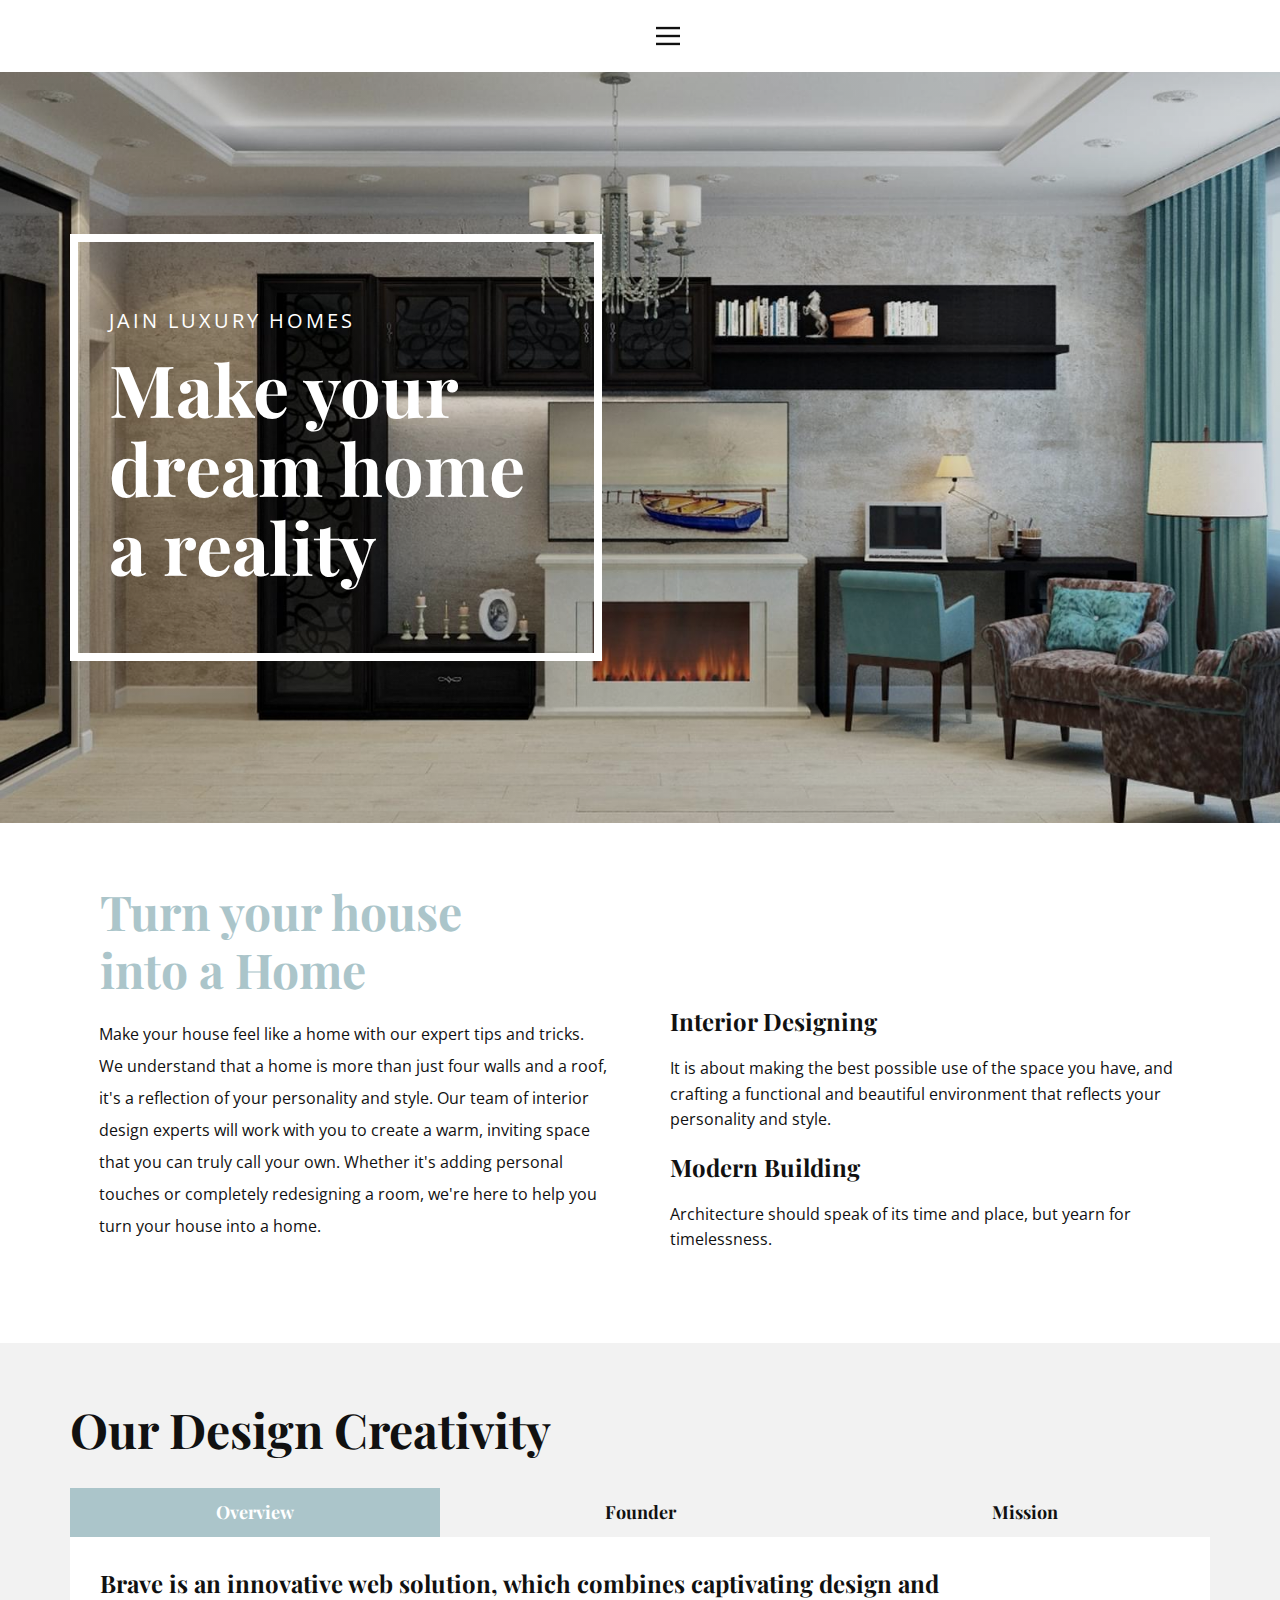
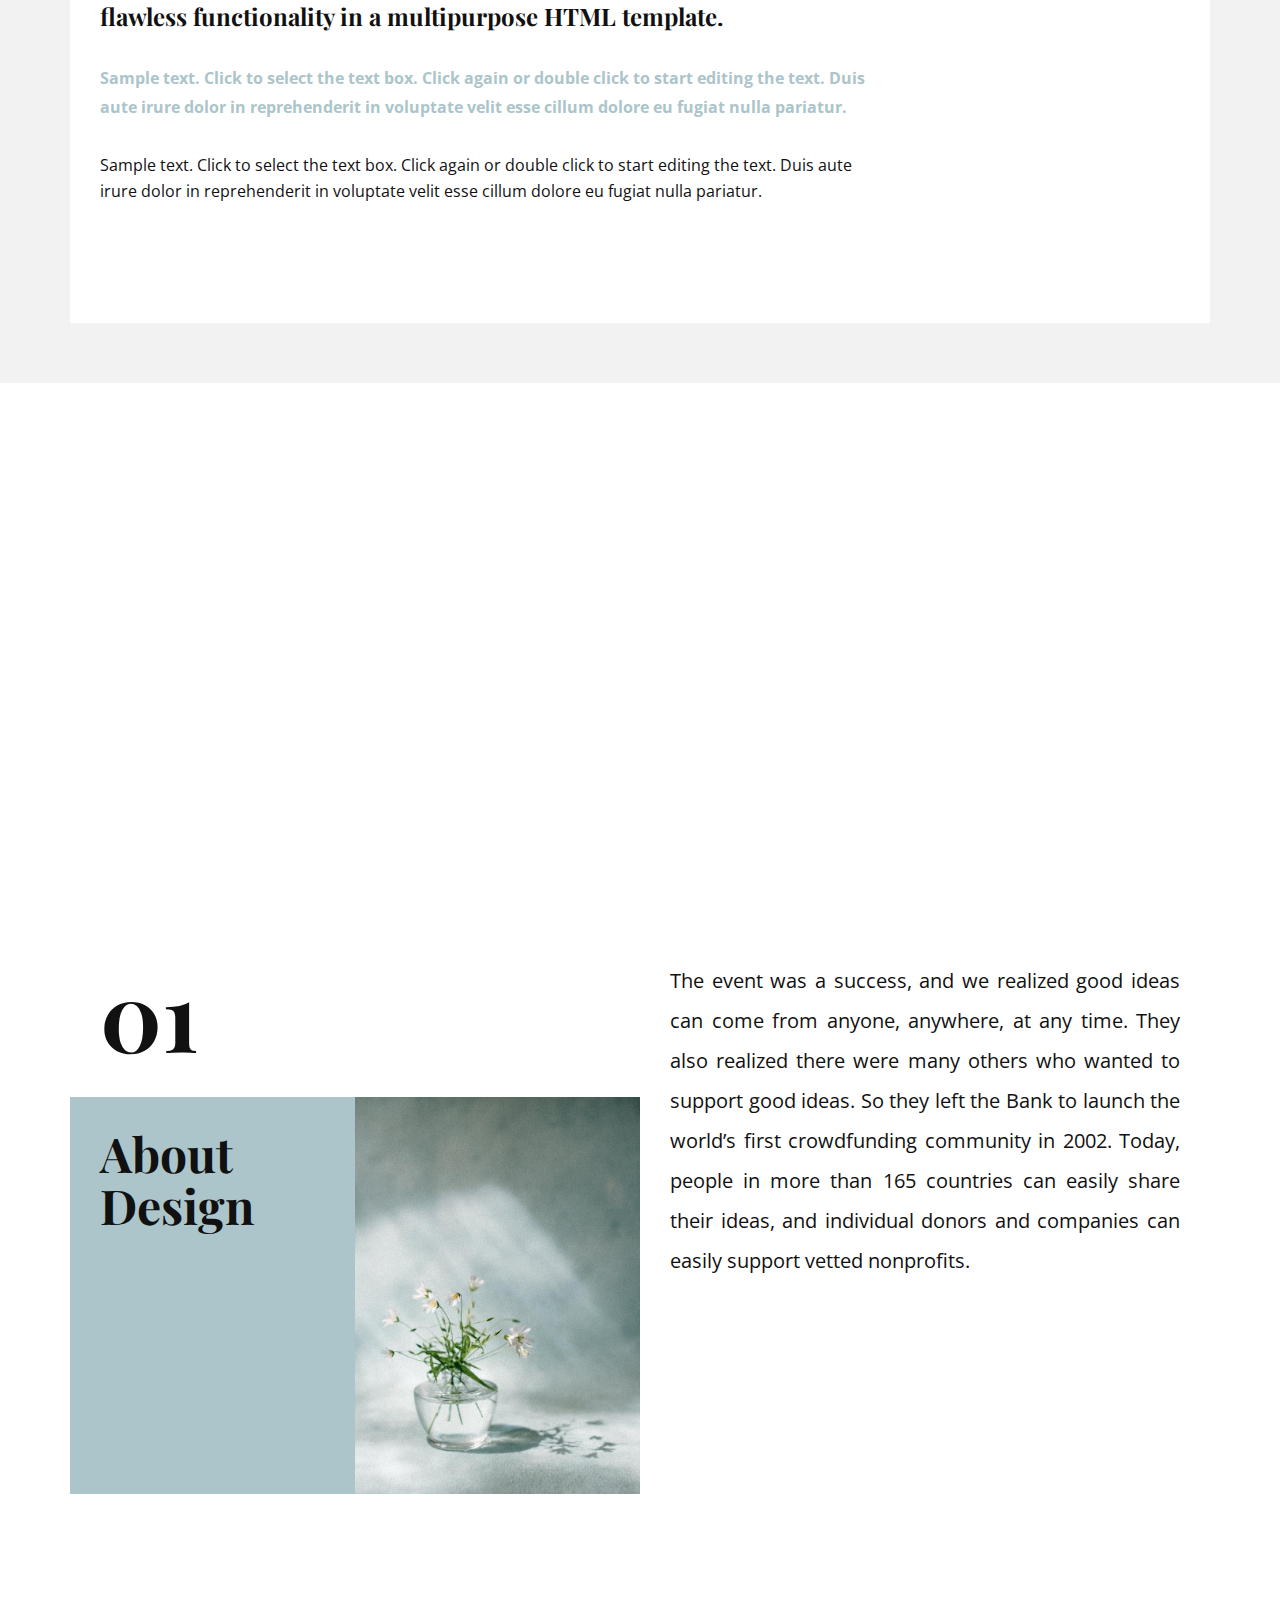
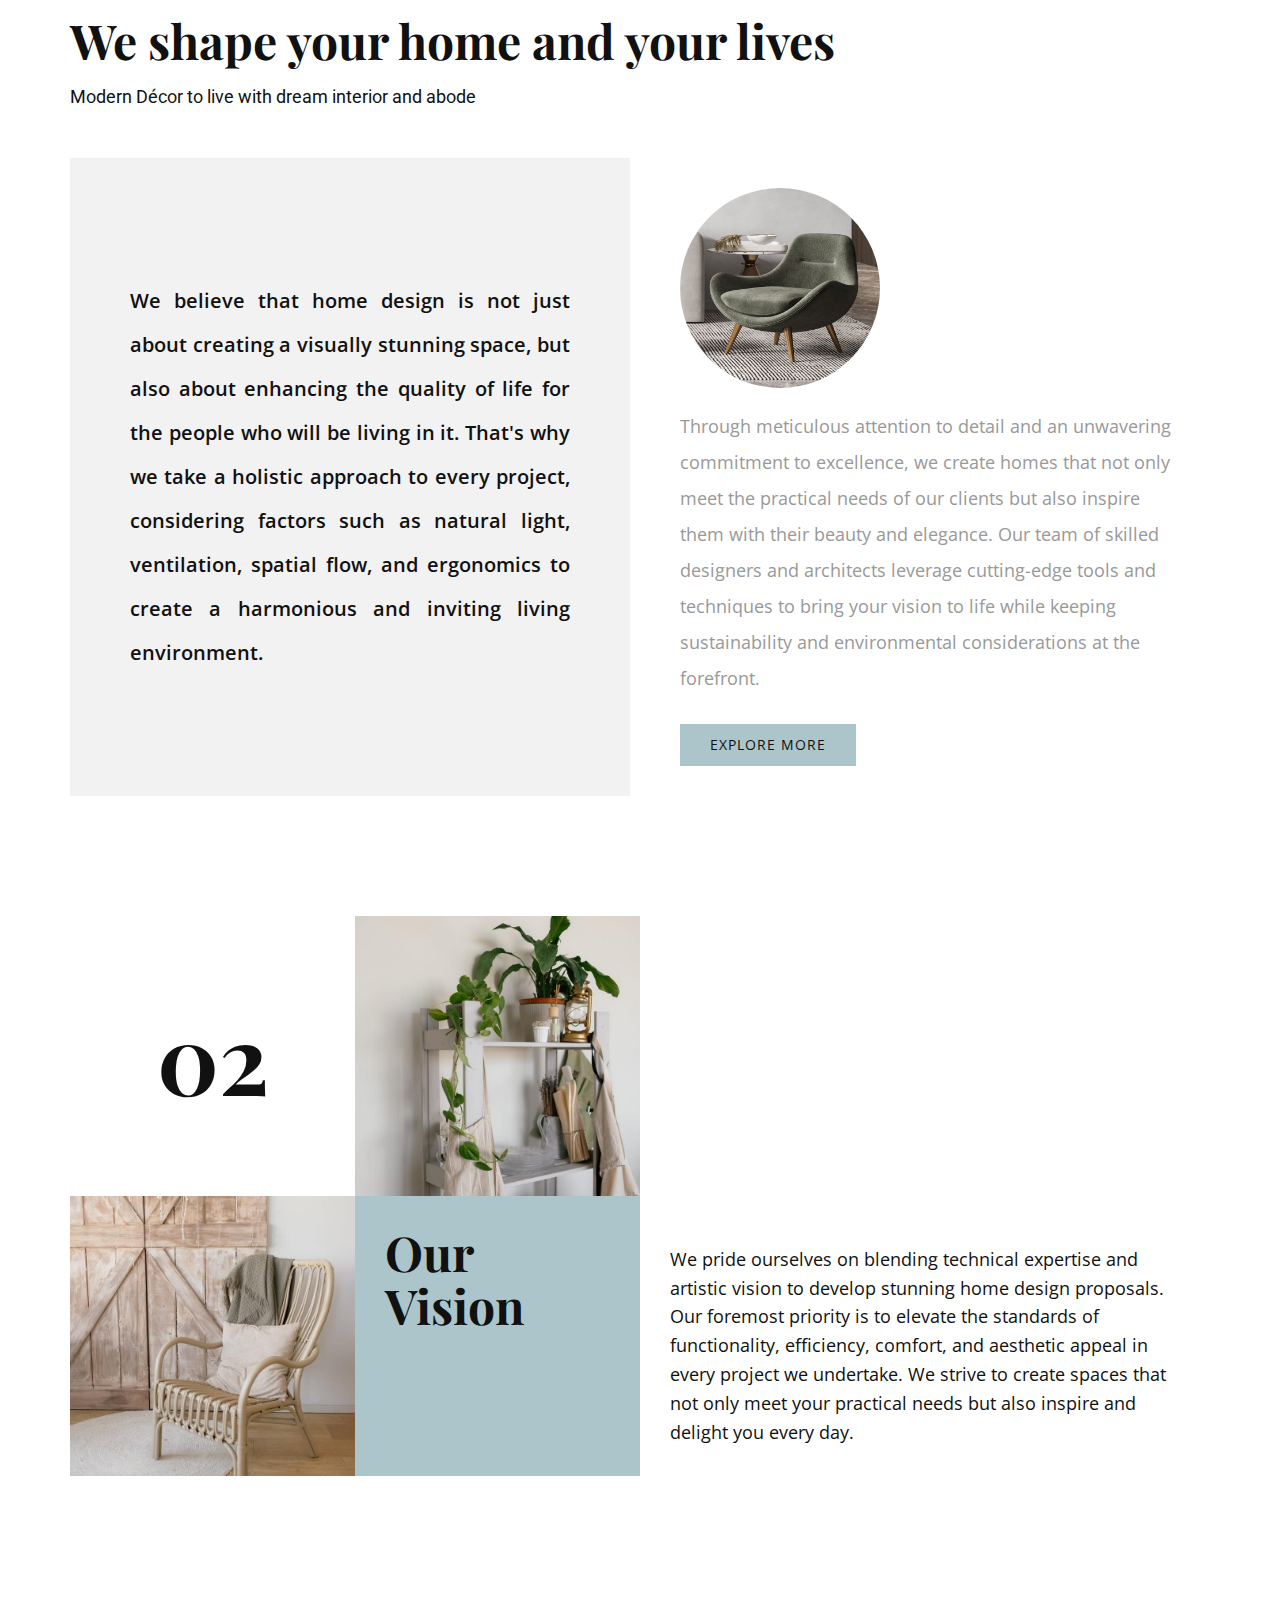
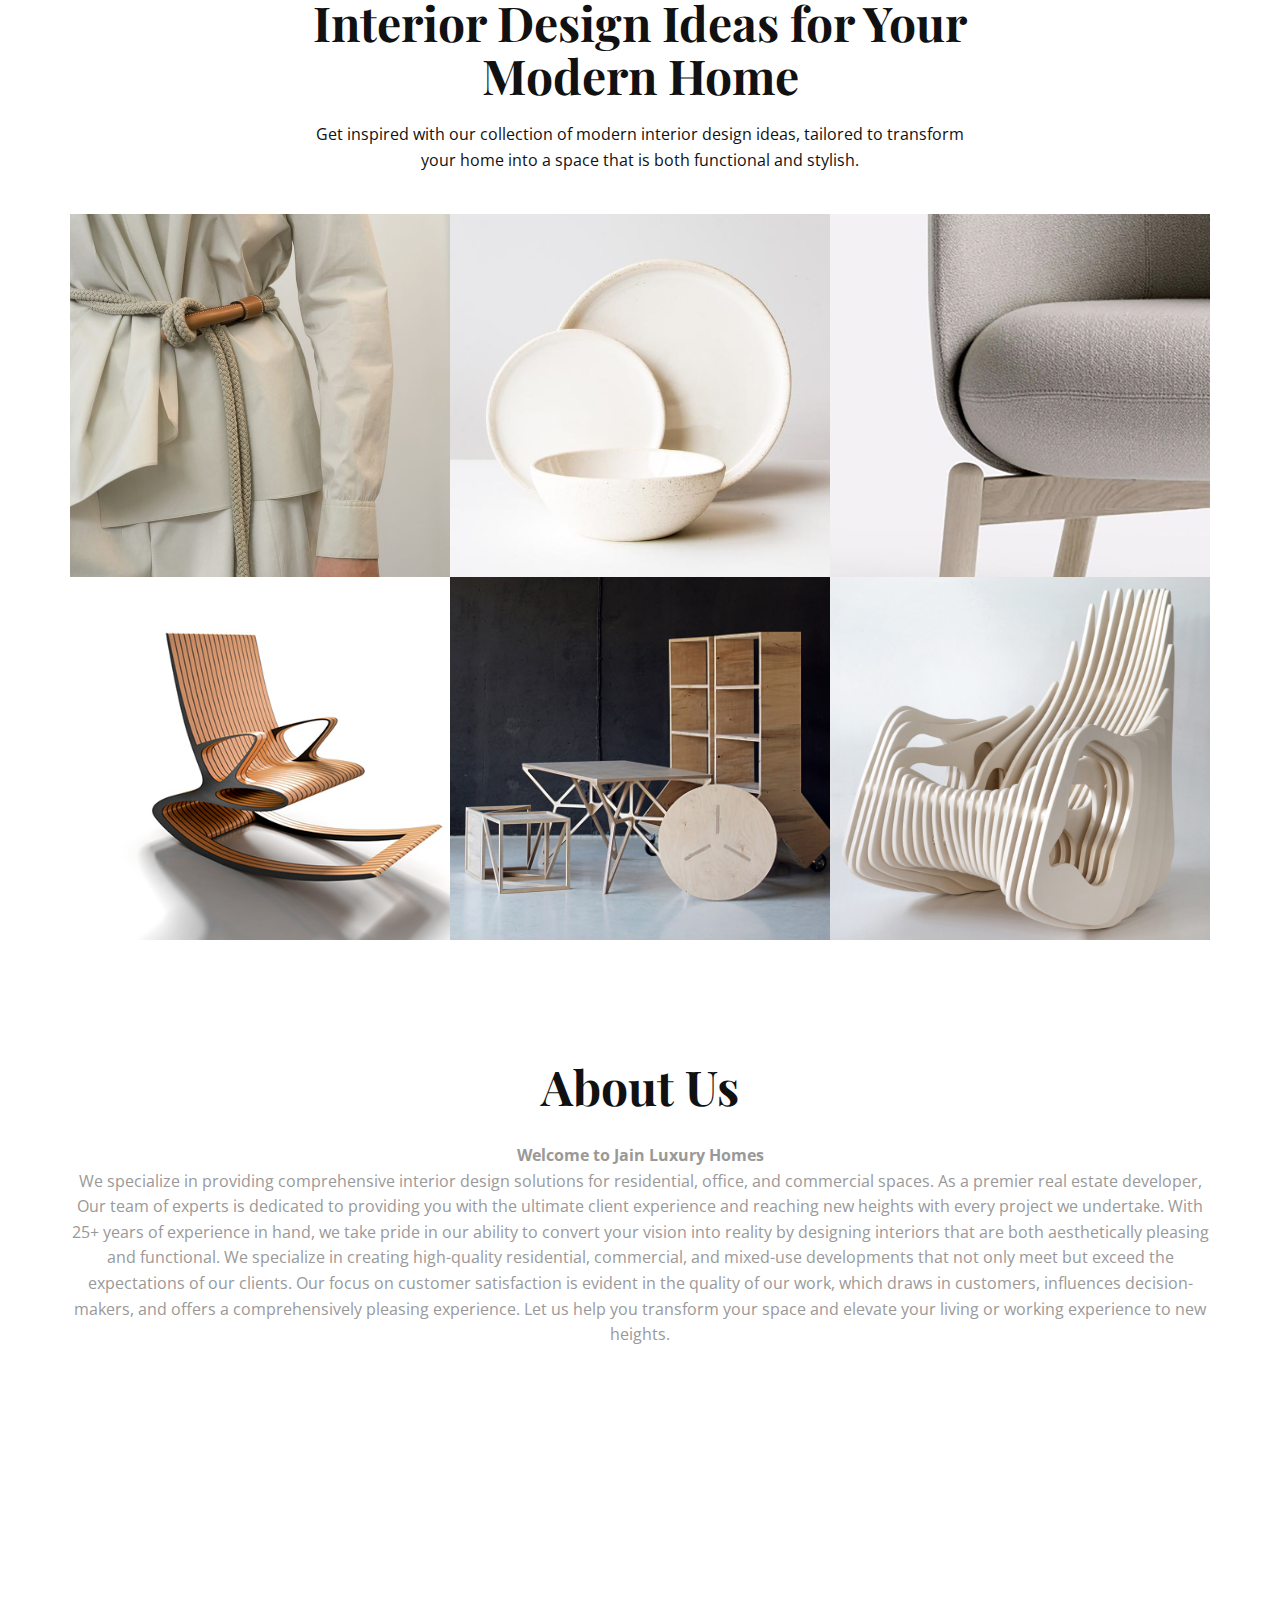
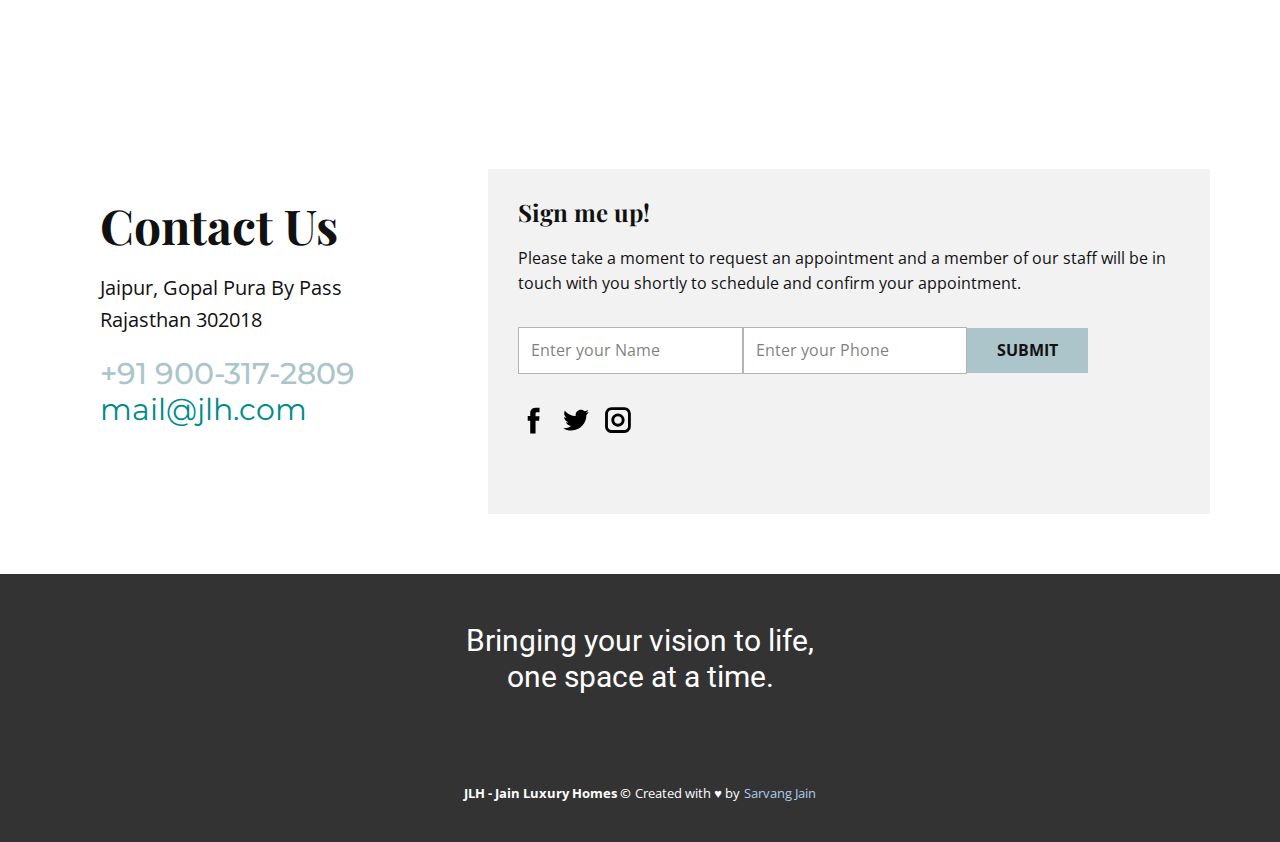
<file: index.html>
<!DOCTYPE html>
<html style="font-size: 16px;" lang="en">

<head>
	<meta name="viewport" content="width=device-width, initial-scale=1.0">
	<meta charset="utf-8">
	<meta name="keywords"
		content="​Interior Design for Your Home, ​Our Design Creativity, 01, About Design, ​Turn your house into a Home, 02, About Design, Nature Collections, Interior Design Ideas for Your Modern Home, Contact Us, ​Sign me up!">
	<meta name="description" content="">
	<title>JLH - Jain Luxury Homes</title>
	<link rel="stylesheet" href="nicepage.css" media="screen">
	<link rel="stylesheet" href="Contact-1.css" media="screen">
	<script class="u-script" type="text/javascript" src="jquery-1.9.1.min.js" defer=""></script>
	<script class="u-script" type="text/javascript" src="nicepage.js" defer=""></script>
	<meta name="generator" content="Nicepage 5.8.12, nicepage.com">
	<meta name="referrer" content="origin">
	<link id="u-theme-google-font" rel="stylesheet"
		href="https://fonts.googleapis.com/css?family=Roboto:100,100i,300,300i,400,400i,500,500i,700,700i,900,900i|Open+Sans:300,300i,400,400i,500,500i,600,600i,700,700i,800,800i">
	<link id="u-page-google-font" rel="stylesheet"
		href="https://fonts.googleapis.com/css?family=Playfair+Display:400,400i,500,500i,600,600i,700,700i,800,800i,900,900i|Montserrat:100,100i,200,200i,300,300i,400,400i,500,500i,600,600i,700,700i,800,800i,900,900i">
	<script type="application/ld+json">{
		"@context": "http://schema.org",
		"@type": "Organization",
		"name": ""
}</script>
	<meta name="theme-color" content="#478ac9">
	<meta property="og:title" content="JLH - Jain Luxury Homes">
	<meta property="og:type" content="website">
	<meta data-intl-tel-input-cdn-path="intlTelInput/">
</head>

<body data-home-page="https://website4686910.nicepage.io/Contact-1.html?version=2487b0b6-1dc4-462b-bde3-24b7860b9951"
	data-home-page-title="JLH - Jain Luxury Homes" class="u-body u-xl-mode" data-lang="en">
	<header class="u-clearfix u-header u-header" id="sec-3125">
		<div class="u-clearfix u-sheet u-sheet-1">
			<nav class="u-align-left u-menu u-menu-hamburger u-offcanvas u-menu-1" data-responsive-from="XL">
				<div class="menu-collapse" style="position: absolute; left: 1em;">
					<a class="u-button-style u-nav-link" href="#" style="padding: 4px 0px; font-size: calc(1em + 8px);">
						<svg class="u-svg-link" preserveAspectRatio="xMidYMin slice" viewBox="0 0 302 302" >
							<use xlink:href="#svg-5c50"></use>
						</svg>
						<svg xmlns="http://www.w3.org/2000/svg" xmlns:xlink="http://www.w3.org/1999/xlink" version="1.1"
							id="svg-5c50" x="0px" y="0px" viewBox="0 0 302 302"
							style="enable-background:new 0 0 302 302;" xml:space="preserve" class="u-svg-content">
							<g style="left: 1em;">
								<rect y="36" width="302" height="30"></rect>
								<rect y="236" width="302" height="30"></rect>
								<rect y="136" width="302" height="30"></rect>
							</g>
							
						</svg>
					</a>
				</div>
				<div class="u-custom-menu u-nav-container">
					<ul class="u-nav u-unstyled u-nav-1">
						<li class="u-nav-item"><a
								class="u-button-style u-nav-link u-text-active-palette-1-base u-text-hover-palette-2-base"
								href="#" style="padding: 10px 20px;">Home</a>
						</li>
						
					</ul>
				</div>
				<div class="u-custom-menu u-nav-container-collapse">
					<div
						class="u-align-center u-black u-container-style u-inner-container-layout u-opacity u-opacity-95 u-sidenav">
						<div class="u-inner-container-layout u-sidenav-overflow">
							<div class="u-menu-close"></div>
							<ul class="u-align-center u-nav u-popupmenu-items u-unstyled u-nav-2">
								<li class="u-nav-item"><a class="u-button-style u-nav-link" href="#"
										style="padding: 10px 20px;">Home</a>
								</li>
								<li class="u-nav-item"><a class="u-button-style u-nav-link" href="#"
									style="padding: 10px 20px;">About Us</a>
							</li>
							<li class="u-nav-item"><a class="u-button-style u-nav-link" href="#"
								style="padding: 10px 20px;">home</a>
						</li>
							</ul>
						</div>
					</div>
					<div class="u-black u-menu-overlay u-opacity u-opacity-70"></div>
				</div>
			</nav>
		</div>
	</header>
	<section class="u-align-left u-clearfix u-image u-shading u-section-1" id="carousel_8e0b" data-image-width="1590"
		data-image-height="1080">
		<div
			class="u-clearfix u-sheet u-valign-middle-md u-valign-middle-sm u-valign-middle-xl u-valign-middle-xs u-sheet-1">
			<div
				class="u-align-left u-border-8 u-border-white u-container-style u-expanded-width-xs u-group u-opacity u-opacity-15 u-group-1">
				<div class="u-container-layout u-valign-middle u-container-layout-1">
					<h5 class="u-custom-font u-text u-text-font u-text-1">Jain luxury homes</h5>
					<h1 class="u-custom-font u-font-playfair-display u-text u-text-body-alt-color u-text-2"> Make your
						dream home
						a reality<br>
					</h1>
				</div>
			</div>
		</div>
	</section>
	<section class="u-clearfix u-section-2" id="carousel_b21e">
		<div class="u-clearfix u-sheet u-sheet-1">
			<div class="u-clearfix u-expanded-width u-layout-wrap u-layout-wrap-1">
				<div class="u-layout">
					<div class="u-layout-row">
						<div class="u-container-style u-layout-cell u-size-30 u-layout-cell-1">
							<div class="u-container-layout u-container-layout-1">
								<h3 class="u-custom-font u-font-playfair-display u-text u-text-palette-4-base u-text-1">
									Turn your house
									into a Home</h3>
								<p class="u-text u-text-2"> Make your house feel like a home with our expert tips and tricks. We understand that a home is more than just four walls and a roof, it's a reflection of your personality and style. Our team of interior design experts will work with you to create a warm, inviting space that you can truly call your own. Whether it's adding personal touches or completely redesigning a room, we're here to help you turn your house into a home.</p>
							</div>
						</div>
						<div class="u-container-style u-layout-cell u-size-30 u-layout-cell-2">
							<div class="u-container-layout u-valign-bottom u-container-layout-2">
								<h5 class="u-custom-font u-font-playfair-display u-text u-text-5"> Interior Designing</h5>
								<p class="u-text u-text-4">It is about making the best possible use of the space you have, and crafting a functional and beautiful environment that reflects your personality and style.</p>
								<h5 class="u-custom-font u-font-playfair-display u-text u-text-5"> Modern Building</h5>
								<p class="u-text u-text-6">Architecture should speak of its time and place, but yearn for timelessness.</p>
							</div>
						</div>
					</div>
				</div>
			</div>
		</div>
	</section>
	<section class="u-align-left u-clearfix u-grey-5 u-section-3" id="carousel_1d50">
		<div class="u-clearfix u-sheet u-sheet-1">
			<h2 class="u-custom-font u-font-playfair-display u-text u-text-1"> Our Design Creativity</h2>
			<div class="u-expanded-width u-tab-links-align-justify u-tabs u-tabs-1">
				<ul class="u-spacing-15 u-tab-list u-unstyled" role="tablist">
					<li class="u-tab-item" role="presentation">
						<a class="active u-active-palette-4-base u-button-style u-custom-font u-font-playfair-display u-tab-link u-text-active-white u-text-body-color u-text-hover-grey-75 u-tab-link-1"
							id="link-tab-0da5" href="#tab-0da5" role="tab" aria-controls="tab-0da5"
							aria-selected="true">Overview</a>
					</li>
					<li class="u-tab-item" role="presentation">
						<a class="u-active-palette-4-base u-button-style u-custom-font u-font-playfair-display u-tab-link u-text-active-white u-text-body-color u-text-hover-grey-75 u-tab-link-2"
							id="link-tab-14b7" href="#tab-14b7" role="tab" aria-controls="tab-14b7"
							aria-selected="false">Founder</a>
					</li>
					<li class="u-tab-item" role="presentation">
						<a class="u-active-palette-4-base u-button-style u-custom-font u-font-playfair-display u-tab-link u-text-active-white u-text-body-color u-text-hover-grey-75 u-tab-link-3"
							id="link-tab-2917" href="#tab-2917" role="tab" aria-controls="tab-2917"
							aria-selected="false">Mission</a>
					</li>
				</ul>
				<div class="u-tab-content">
					<div class="u-align-left u-container-style u-tab-active u-tab-pane u-white u-tab-pane-1"
						id="tab-0da5" role="tabpanel" aria-labelledby="link-tab-0da5">
						<div class="u-container-layout u-valign-top u-container-layout-1">
							<h5 class="u-custom-font u-font-playfair-display u-text u-text-2"> Brave is an innovative
								web solution,
								which combines captivating design and flawless functionality in a multipurpose HTML
								template.</h5>
							<p class="u-text u-text-palette-4-base u-text-3">Sample text. Click to select the text box.
								Click again or
								double click to start editing the text. Duis aute irure dolor in reprehenderit in
								voluptate velit esse
								cillum dolore eu fugiat nulla pariatur.</p>
							<p class="u-text u-text-4">Sample text. Click to select the text box. Click again or double
								click to start
								editing the text. Duis aute irure dolor in reprehenderit in voluptate velit esse cillum
								dolore eu fugiat
								nulla pariatur.</p>
						</div>
					</div>
					<div class="u-align-left u-container-style u-tab-pane u-white u-tab-pane-2" id="tab-14b7"
						role="tabpanel" aria-labelledby="link-tab-14b7">
						<div class="u-container-layout u-valign-middle u-container-layout-2">
							<p class="u-text u-text-5">Sample text. Click to select the text box. Click again or double
								click to start
								editing the text. Duis aute irure dolor in reprehenderit in voluptate velit esse cillum
								dolore eu fugiat
								nulla pariatur.<br>
								<br>Ut enim ad minim veniam, quis nostrud exercitation ullamco laboris nisi ut aliquip
								ex ea commodo
								consequat.&nbsp;Duis aute irure dolor in reprehenderit in voluptate velit esse cillum
								dolore eu fugiat
								nulla pariatur.
							</p>
						</div>
					</div>
					<div class="u-align-left u-container-style u-tab-pane u-white u-tab-pane-3" id="tab-2917"
						role="tabpanel" aria-labelledby="link-tab-2917">
						<div class="u-container-layout u-container-layout-3">
							<h4 class="u-custom-font u-font-montserrat u-text u-text-default u-text-6">Be The First To
								Review This
								Product!</h4>
							<p class="u-text u-text-default u-text-7">Sample text. Click to select the text box. Click
								again or double
								click to start editing the text.</p>
							<a href="https://nicepage.review"
								class="u-border-none u-btn u-button-style u-palette-1-base u-btn-1">write product
								review</a>
						</div>
					</div>
				</div>
			</div>
		</div>
	</section>
	<section class="u-align-center u-clearfix u-section-4" id="carousel_0961">
		<div class="u-clearfix u-sheet u-sheet-1">
			<div class="u-expanded-width u-list u-list-1">
				<div class="u-repeater u-repeater-1">
					<div class="u-container-style u-list-item u-repeater-item" data-animation-name="flipIn"
						data-animation-duration="2000" data-animation-direction="X">
						<div class="u-container-layout u-similar-container u-valign-top u-container-layout-1">
							<img alt="" class="u-image u-image-default u-image-1"
								src="/images/living-room-design-with-yellow-armchair_23-2148291597.jpg">
							<div
								class="u-container-style u-expanded-width-lg u-expanded-width-md u-expanded-width-sm u-expanded-width-xs u-group u-group-1">
								<div class="u-container-layout u-valign-middle u-container-layout-2">
									<h4 class="u-custom-font u-font-playfair-display u-text u-text-1">Yellow Sofa</h4>
									<p class="u-text u-text-2">Duis aute irure dolor in reprehenderit in voluptate velit
										esse cillum
										dolore eu fugiat nulla pariatur. Excepteur sint occaecat
									</p>
									<!-- <a href="https://nicepage.com/joomla-page-builder"
										class="u-border-none u-btn u-button-style u-palette-4-base u-btn-1">add to
										cart</a> -->
								</div>
							</div>
						</div>
					</div>
					<div class="u-container-style u-list-item u-repeater-item" data-animation-name="flipIn"
						data-animation-duration="2000" data-animation-direction="X">
						<div class="u-container-layout u-similar-container u-valign-top u-container-layout-3">
							<img alt="" class="u-image u-image-default u-image-2"
								src="/images/da28ea5c-4f42-e0b6-5b8f-8741e46aa7fc.jpg">
							<div
								class="u-container-style u-expanded-width-lg u-expanded-width-md u-expanded-width-sm u-expanded-width-xs u-group u-group-2">
								<div class="u-container-layout u-valign-middle u-container-layout-4">
									<h4 class="u-custom-font u-font-playfair-display u-text u-text-3">Vintage Sofa</h4>
									<p class="u-text u-text-4">Duis aute irure dolor in reprehenderit in voluptate velit
										esse cillum
										dolore eu fugiat nulla pariatur. Excepteur sint occaecat
									</p>
									
								</div>
							</div>
						</div>
					</div>
				</div>
			</div>
		</div>
	</section>
	<section class="u-clearfix u-section-5" id="carousel_ad34">
		<div class="u-clearfix u-sheet u-valign-middle u-sheet-1">
			<div class="u-clearfix u-expanded-width u-layout-wrap u-layout-wrap-1">
				<div class="u-layout">
					<div class="u-layout-row">
						<div class="u-size-30 u-size-60-md">
							<div class="u-layout-col">
								<div class="u-size-30">
									<div class="u-layout-row">
										<div
											class="u-align-left u-container-style u-layout-cell u-size-60 u-layout-cell-1">
											<div class="u-container-layout u-valign-top u-container-layout-1">
												<h2 class="u-custom-font u-font-playfair-display u-text u-text-1">01
												</h2>
											</div>
										</div>
									</div>
								</div>
								<div class="u-size-30">
									<div class="u-layout-row">
										<div
											class="u-align-left u-container-style u-layout-cell u-palette-4-base u-size-30 u-layout-cell-2">
											<div
												class="u-container-layout u-valign-top-lg u-valign-top-md u-valign-top-sm u-valign-top-xl u-container-layout-2">
												<h2 class="u-custom-font u-font-playfair-display u-text u-text-2">About
													Design</h2>
											</div>
										</div>
										<div class="u-container-style u-image u-layout-cell u-shape-rectangle u-size-30 u-image-1"
											data-image-width="721" data-image-height="1080">
											<div class="u-container-layout u-container-layout-3"></div>
										</div>
									</div>
								</div>
							</div>
						</div>
						<div class="u-size-30 u-size-60-md">
							<div class="u-layout-col">
								<div class="u-align-justify u-container-style u-layout-cell u-size-60 u-layout-cell-4">
									<div class="u-container-layout u-valign-top u-container-layout-4">
										<p class="u-text u-text-3">The event was a success, and we realized good ideas
											can come from anyone,
											anywhere, at any time. They also realized there were many others who wanted
											to support good ideas.
											So they left the Bank to launch the world’s first crowdfunding community in
											2002. Today, people in
											more than 165 countries can easily share their ideas, and individual donors
											and companies can
											easily support vetted nonprofits.</p>
									</div>
								</div>
							</div>
						</div>
					</div>
				</div>
			</div>
		</div>
	</section>
	<section class="u-align-left u-clearfix u-white u-section-6" id="carousel_668f">
		<div class="u-clearfix u-sheet u-valign-middle-lg u-valign-middle-xl u-sheet-1">
			<h1 class="u-custom-font u-font-playfair-display u-text u-text-default u-text-1"> We shape your home and your lives</h1>
			<h6 class="u-text u-text-2"> Modern Décor to live with dream interior and abode</h6>
			<div class="u-clearfix u-expanded-width u-gutter-20 u-layout-wrap u-layout-wrap-1">
				<div class="u-layout">
					<div class="u-layout-row">
						<div class="u-align-justify u-container-style u-grey-5 u-layout-cell u-size-30 u-layout-cell-1">
							<div class="u-container-layout u-valign-middle u-container-layout-1">
								<p class="u-text u-text-3">We believe that home design is not just about creating a visually stunning space, but also about enhancing the quality of life for the people who will be living in it. That's why we take a holistic approach to every project, considering factors such as natural light, ventilation, spatial flow, and ergonomics to create a harmonious and inviting living environment. </p>
							</div>
						</div>
						<div class="u-container-style u-layout-cell u-size-30 u-layout-cell-2">
							<div class="u-container-layout u-valign-top u-container-layout-2">
								<div class="u-image u-image-circle u-image-1" alt="" data-image-width="700"
									data-image-height="700">
								</div>
								<p class="u-text u-text-grey-40 u-text-4"> Through meticulous attention to detail and an unwavering commitment to excellence, we create homes that not only meet the practical needs of our clients but also inspire them with their beauty and elegance. Our team of skilled designers and architects leverage cutting-edge tools and techniques to bring your vision to life while keeping sustainability and environmental considerations at the forefront.
								</p>
								<a href="https://nicepage.com/website-design"
									class="u-border-none u-btn u-button-style u-hover-palette-4-dark-1 u-palette-4-base u-btn-1">Explore
									more</a>
							</div>
						</div>
					</div>
				</div>
			</div>
		</div>
	</section>
	<section class="u-clearfix u-section-7" id="carousel_e97f">
		<div class="u-clearfix u-sheet u-valign-middle-lg u-valign-middle-md u-valign-middle-xl u-sheet-1">
			<div class="u-clearfix u-expanded-width u-layout-wrap u-layout-wrap-1">
				<div class="u-layout">
					<div class="u-layout-row">
						<div class="u-size-30 u-size-60-md">
							<div class="u-layout-col">
								<div class="u-size-30">
									<div class="u-layout-row">
										<div
											class="u-align-center u-container-style u-layout-cell u-size-30 u-layout-cell-1">
											<div class="u-container-layout u-valign-middle u-container-layout-1">
												<h2 class="u-custom-font u-font-playfair-display u-text u-text-1">02
												</h2>
											</div>
										</div>
										<div class="u-container-style u-image u-layout-cell u-size-30 u-image-1"
											data-image-width="720" data-image-height="1080">
											<div class="u-container-layout u-container-layout-2"></div>
										</div>
									</div>
								</div>
								<div class="u-size-30">
									<div class="u-layout-row">
										<div class="u-container-style u-image u-layout-cell u-size-30 u-image-2"
											data-image-width="720" data-image-height="1080">
											<div class="u-container-layout u-container-layout-3"></div>
										</div>
										<div
											class="u-container-style u-layout-cell u-palette-4-base u-size-30 u-layout-cell-4">
											<div class="u-container-layout u-container-layout-4">
												<h2
													class="u-custom-font u-font-playfair-display u-text u-text-default u-text-2">
													Our Vision
												</h2>
											</div>
										</div>
									</div>
								</div>
							</div>
						</div>
						<div class="u-size-30 u-size-60-md">
							<div class="u-layout-col">
								<div class="u-container-style u-layout-cell u-size-60 u-layout-cell-5">
									<div class="u-container-layout u-valign-bottom u-container-layout-5">
										<!-- <h3 class="u-custom-font u-font-playfair-display u-text u-text-3">
										</h3> -->
										<p class="u-text u-text-default u-text-4">We pride ourselves on blending technical expertise and artistic vision to develop stunning home design proposals. Our foremost priority is to elevate the standards of functionality, efficiency, comfort, and aesthetic appeal in every project we undertake. We strive to create spaces that not only meet your practical needs but also inspire and delight you every day.</p>
									</div>
								</div>
							</div>
						</div>
					</div>
				</div>
			</div>
		</div>
	</section>
	<section class="u-align-center u-clearfix u-section-8" id="carousel_2009">
		<div class="u-clearfix u-sheet u-valign-middle u-sheet-1">
			<h2 class="u-custom-font u-font-playfair-display u-text u-text-1">Interior Design Ideas for Your Modern Home</h2>
			<p class="u-text u-text-2">Get inspired with our collection of modern interior design ideas, tailored to transform your home into a space that is both functional and stylish.</p>
			<div
				class="u-expanded-width u-gallery u-layout-grid u-lightbox u-no-transition u-show-text-on-hover u-gallery-1">
				<div class="u-gallery-inner u-gallery-inner-1">
					<div class="u-effect-fade u-gallery-item">
						<div class="u-back-slide">
							<img class="u-back-image u-expanded" src="/images/1.jpg">
						</div>
						<div class="u-over-slide u-shading u-over-slide-1">
							<h3 class="u-gallery-heading"></h3>
							<p class="u-gallery-text"></p>
						</div>
					</div>
					<div class="u-effect-fade u-gallery-item">
						<div class="u-back-slide">
							<img class="u-back-image u-expanded" src="/images/3piececeramicdinnerwareset_580x.jpg">
						</div>
						<div class="u-over-slide u-shading u-over-slide-2">
							<h3 class="u-gallery-heading"></h3>
							<p class="u-gallery-text"></p>
						</div>
					</div>
					<div class="u-effect-fade u-gallery-item">
						<div class="u-back-slide" data-image-width="708" data-image-height="950">
							<img class="u-back-image u-expanded" src="/images/gbf.jpg">
						</div>
						<div class="u-over-slide u-shading u-over-slide-3">
							<h3 class="u-gallery-heading"></h3>
							<p class="u-gallery-text"></p>
						</div>
					</div>
					<div class="u-effect-fade u-gallery-item">
						<div class="u-back-slide">
							<img class="u-back-image u-expanded" src="/images/5cc9d211057959.560f093dd9160.jpg">
						</div>
						<div class="u-over-slide u-shading u-over-slide-4">
							<h3 class="u-gallery-heading"></h3>
							<p class="u-gallery-text"></p>
						</div>
					</div>
					<div class="u-effect-fade u-gallery-item">
						<div class="u-back-slide" data-image-width="1000" data-image-height="770">
							<img class="u-back-image u-expanded" src="/images/478579017_w0_h0_mebel_iz_fanery.jpg">
						</div>
						<div class="u-over-slide u-shading u-over-slide-5">
							<h3 class="u-gallery-heading"></h3>
							<p class="u-gallery-text"></p>
						</div>
					</div>
					<div class="u-effect-fade u-gallery-item">
						<div class="u-back-slide" data-image-width="1000" data-image-height="1000">
							<img class="u-back-image u-expanded" src="/images/Untitled4.jpg">
						</div>
						<div class="u-over-slide u-shading u-over-slide-6">
							<h3 class="u-gallery-heading"></h3>
							<p class="u-gallery-text"></p>
						</div>
					</div>
				</div>
			</div>
		</div>
	</section>
	<section class="skrollable u-align-center u-clearfix u-image u-parallax u-section-9" id="carousel_7ddb"
		data-image-width="2250" data-image-height="1500">
		<div class="u-clearfix u-sheet u-sheet-1">
			<h2 class="u-custom-font u-font-playfair-display u-text u-text-1">
				About Us
			</h2>
			<p class="u-text u-text-grey-40 u-text-2" style="width: 100%;"><b>Welcome to Jain Luxury Homes</b></br>
				 We specialize in providing comprehensive interior design solutions for residential, office, and commercial spaces. As a premier real estate developer, Our team of experts is dedicated to providing you with the ultimate client experience and reaching new heights with every project we undertake. With 25+ years of experience in hand, we take pride in our ability to convert your vision into reality by designing interiors that are both aesthetically pleasing and functional. We specialize in creating high-quality residential, commercial, and mixed-use developments that not only meet but exceed the expectations of our clients. Our focus on customer satisfaction is evident in the quality of our work, which draws in customers, influences decision-makers, and offers a comprehensively pleasing experience. Let us help you transform your space and elevate your living or working experience to new heights.</p>
		</div>
	</section>
	<section class="u-clearfix u-section-10" id="carousel_cac3">
		<div class="u-clearfix u-sheet u-sheet-1">
			<div class="u-clearfix u-expanded-width u-layout-wrap u-layout-wrap-1">
				<div class="u-layout">
					<div class="u-layout-row">
						<div class="u-container-style u-layout-cell u-size-22 u-layout-cell-1">
							<div class="u-container-layout u-container-layout-1">
								<h2 class="u-custom-font u-font-playfair-display u-text u-text-default u-text-1">Contact
									Us</h2>
								<p class="u-text u-text-2"> Jaipur, Gopal Pura By Pass<br>Rajasthan 302018
								</p>
								<h5 class="u-custom-font u-font-montserrat u-text u-text-3">
									<span style="font-weight: 500;" class="u-text-palette-4-base">
										<a href="tel:+919003172809">+91 900-317-2809</a>
										</span>
									<br>
									<a href="mailto:jainluxuryhomes@gmail.com" style="color: darkcyan; ">mail@jlh.com</a>
									
								</h5>
							</div>
						</div>
						<div class="u-container-style u-grey-5 u-layout-cell u-size-38 u-layout-cell-2">
							<div class="u-container-layout u-container-layout-2">
								<h2 class="u-custom-font u-font-playfair-display u-text u-text-default u-text-4"> Sign
									me up!</h2>
								<p class="u-text u-text-5"> Please take a moment to request an appointment and a member of our staff will be in touch with you shortly to schedule and confirm your appointment. &nbsp;</p>
								<div class="u-form u-form-1">
									<form action="https://forms.nicepagesrv.com/v2/form/process"
										class="u-clearfix u-form-horizontal u-form-spacing-0 u-inner-form"
										source="email" name="form" style="padding: 0px;">
										<div class="u-form-group u-form-name u-form-partition-factor-2">
											<label for="name-dca1" class="u-form-control-hidden u-label"></label>
											<input type="text" placeholder="Enter your Name" id="name-dca1" name="name"
												class="u-input u-input-rectangle" required="">
										</div>
										<div class="u-form-group u-form-name u-form-partition-factor-2">
											<label for="name-dca1" class="u-form-control-hidden u-label"></label>
											<input type="text" placeholder="Enter your Phone" id="name-dca1" name="name"
												class="u-input u-input-rectangle" required="">
										</div>
										<br>
										<p></p>
										<div class="u-align-left u-form-group u-form-submit">
											<a href="#"
												class="u-border-none u-btn u-btn-submit u-button-style u-palette-4-base u-btn-1">Submit</a>
											<input type="submit" value="submit" class="u-form-control-hidden">
										</div>
										<div class="u-form-send-message u-form-send-success"> Thank you! Your message
											has been sent. </div>
										<div class="u-form-send-error u-form-send-message"> Unable to send your message.
											Please fix errors
											then try again. </div>
										<input type="hidden" value="" name="recaptchaResponse">
										<input type="hidden" name="formServices"
											value="84da122e24d19f2eafe253c220f03fa7">
									</form>
								</div>
								<div class="u-social-icons u-spacing-10 u-social-icons-1">
									<a class="u-social-url" title="facebook" target="_blank"
										href="https://facebook.com/name"><span
											class="u-icon u-social-facebook u-social-icon u-text-black u-icon-1"><svg
												class="u-svg-link" preserveAspectRatio="xMidYMin slice"
												viewBox="0 0 112 112" style="">
												<use xlink:href="#svg-ffdf"></use>
											</svg><svg class="u-svg-content" viewBox="0 0 112 112" x="0" y="0"
												id="svg-ffdf">
												<path fill="currentColor" d="M75.5,28.8H65.4c-1.5,0-4,0.9-4,4.3v9.4h13.9l-1.5,15.8H61.4v45.1H42.8V58.3h-8.8V42.4h8.8V32.2
c0-7.4,3.4-18.8,18.8-18.8h13.8v15.4H75.5z"></path>
											</svg></span>
									</a>
									<a class="u-social-url" title="twitter" target="_blank"
										href="https://twitter.com/name"><span
											class="u-icon u-social-icon u-social-twitter u-text-black u-icon-2"><svg
												class="u-svg-link" preserveAspectRatio="xMidYMin slice"
												viewBox="0 0 112 112" style="">
												<use xlink:href="#svg-0f90"></use>
											</svg><svg class="u-svg-content" viewBox="0 0 112 112" x="0" y="0"
												id="svg-0f90">
												<path fill="currentColor" d="M92.2,38.2c0,0.8,0,1.6,0,2.3c0,24.3-18.6,52.4-52.6,52.4c-10.6,0.1-20.2-2.9-28.5-8.2
	c1.4,0.2,2.9,0.2,4.4,0.2c8.7,0,16.7-2.9,23-7.9c-8.1-0.2-14.9-5.5-17.3-12.8c1.1,0.2,2.4,0.2,3.4,0.2c1.6,0,3.3-0.2,4.8-0.7
	c-8.4-1.6-14.9-9.2-14.9-18c0-0.2,0-0.2,0-0.2c2.5,1.4,5.4,2.2,8.4,2.3c-5-3.3-8.3-8.9-8.3-15.4c0-3.4,1-6.5,2.5-9.2
	c9.1,11.1,22.7,18.5,38,19.2c-0.2-1.4-0.4-2.8-0.4-4.3c0.1-10,8.3-18.2,18.5-18.2c5.4,0,10.1,2.2,13.5,5.7c4.3-0.8,8.1-2.3,11.7-4.5
	c-1.4,4.3-4.3,7.9-8.1,10.1c3.7-0.4,7.3-1.4,10.6-2.9C98.9,32.3,95.7,35.5,92.2,38.2z"></path>
											</svg></span>
									</a>
									<a class="u-social-url" title="instagram" target="_blank"
										href="https://instagram.com/name"><span
											class="u-icon u-social-icon u-social-instagram u-text-black u-icon-3"><svg
												class="u-svg-link" preserveAspectRatio="xMidYMin slice"
												viewBox="0 0 112 112" style="">
												<use xlink:href="#svg-b671"></use>
											</svg><svg class="u-svg-content" viewBox="0 0 112 112" x="0" y="0"
												id="svg-b671">
												<path fill="currentColor" d="M55.9,32.9c-12.8,0-23.2,10.4-23.2,23.2s10.4,23.2,23.2,23.2s23.2-10.4,23.2-23.2S68.7,32.9,55.9,32.9z
	 M55.9,69.4c-7.4,0-13.3-6-13.3-13.3c-0.1-7.4,6-13.3,13.3-13.3s13.3,6,13.3,13.3C69.3,63.5,63.3,69.4,55.9,69.4z"></path>
												<path fill="#FFFFFF"
													d="M79.7,26.8c-3,0-5.4,2.5-5.4,5.4s2.5,5.4,5.4,5.4c3,0,5.4-2.5,5.4-5.4S82.7,26.8,79.7,26.8z">
												</path>
												<path fill="currentColor" d="M78.2,11H33.5C21,11,10.8,21.3,10.8,33.7v44.7c0,12.6,10.2,22.8,22.7,22.8h44.7c12.6,0,22.7-10.2,22.7-22.7
	V33.7C100.8,21.1,90.6,11,78.2,11z M91,78.4c0,7.1-5.8,12.8-12.8,12.8H33.5c-7.1,0-12.8-5.8-12.8-12.8V33.7
	c0-7.1,5.8-12.8,12.8-12.8h44.7c7.1,0,12.8,5.8,12.8,12.8V78.4z"></path>
											</svg></span>
									</a>
								</div>
							</div>
						</div>
					</div>
				</div>
			</div>
		</div>
	</section>


	<footer class="u-align-center u-clearfix u-footer u-grey-80 u-footer" id="sec-cd80" >
		<div class="u-clearfix u-sheet u-sheet-1" >
			<h3 class=" u-text u-text-variant u-text-1">Bringing your vision to life,
				<br>one space at a time.</h3>
		</div>
	</footer>
	<section class="u-backlink u-clearfix u-grey-80">
		<p class="u-text">
			<span> <b>JLH - Jain Luxury Homes &#169; </b></span>
		</p>
		<p>
			<span>Created with &hearts; by</span>
		</p>
		
		<a class="" href="https://www.linkedin.com/in/sarvangjain/" target="_blank" style="text-decoration:none" >
			<span>Sarvang Jain</span>
		</a>
	</section>

</body>

</html>
</file>
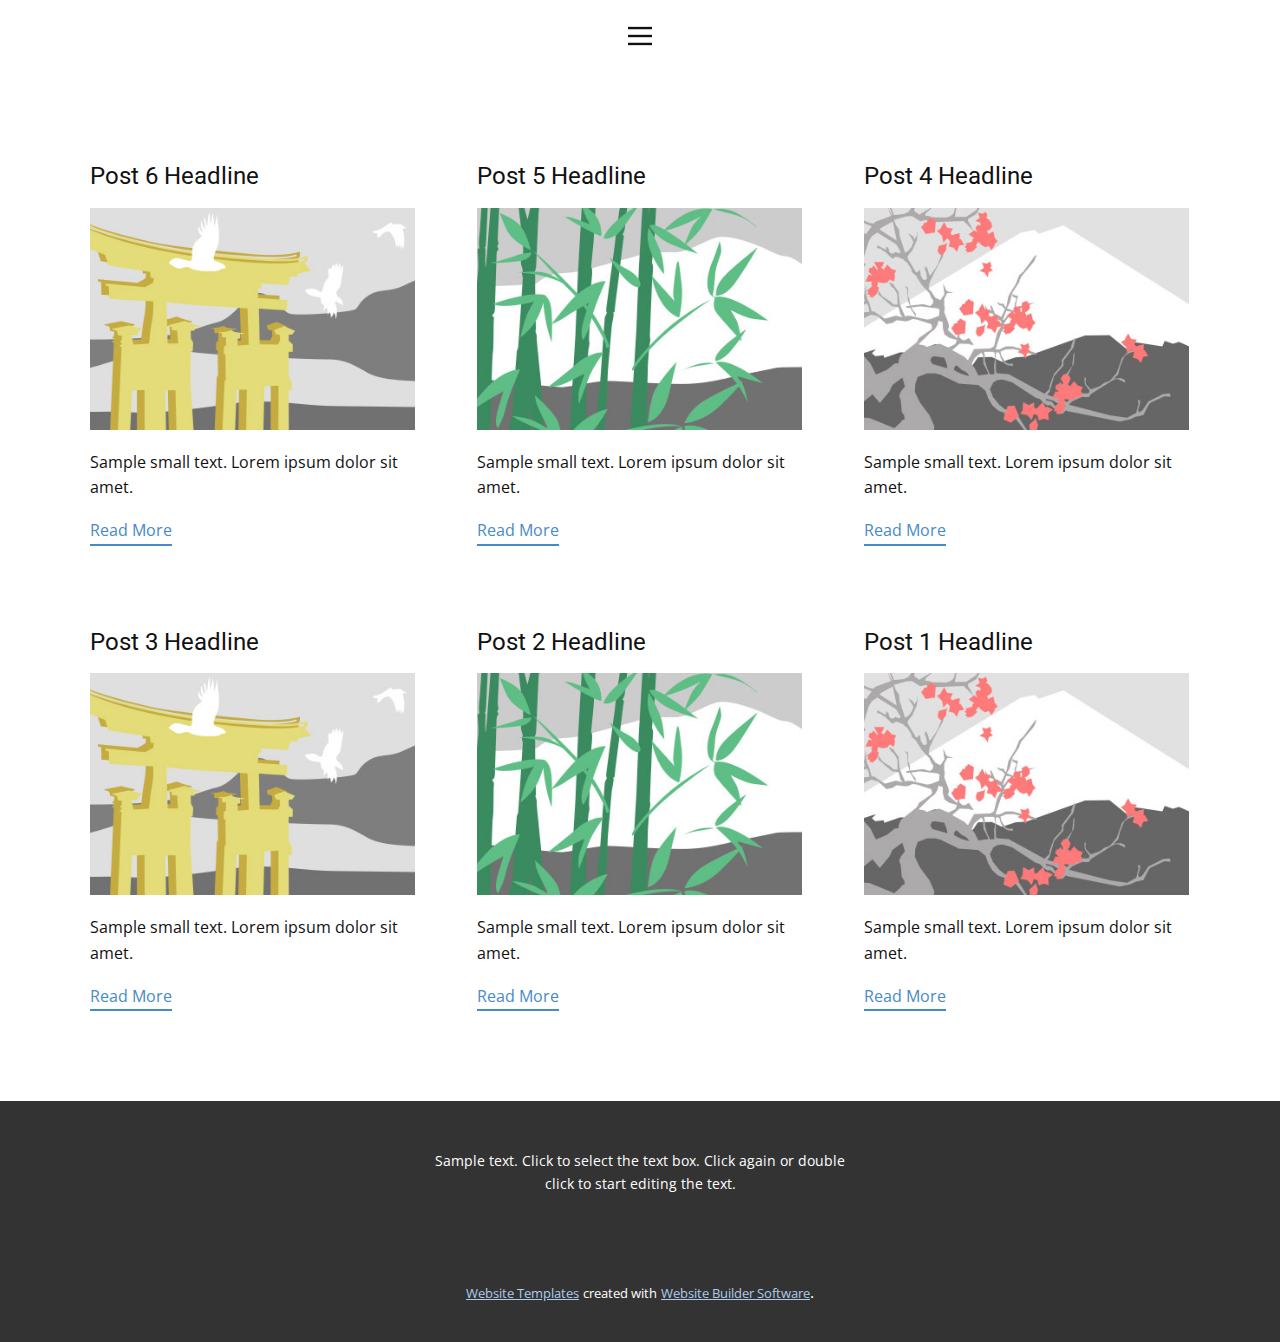
<file: blog/blog.html>
<!DOCTYPE html>
<html style="font-size: 16px;" lang="en"><head>
    <meta name="viewport" content="width=device-width, initial-scale=1.0">
    <meta charset="utf-8">
    <meta name="keywords" content="">
    <meta name="description" content="">
    <title>Blog Template</title>
    <link rel="stylesheet" href="../nicepage.css" media="screen">
<link rel="stylesheet" href="../Blog-Template.css" media="screen">
    <script class="u-script" type="text/javascript" src="../jquery-1.9.1.min.js" defer=""></script>
    <script class="u-script" type="text/javascript" src="../nicepage.js" defer=""></script>
    <meta name="generator" content="Nicepage 5.8.12, nicepage.com">
    <link id="u-theme-google-font" rel="stylesheet" href="https://fonts.googleapis.com/css?family=Roboto:100,100i,300,300i,400,400i,500,500i,700,700i,900,900i|Open+Sans:300,300i,400,400i,500,500i,600,600i,700,700i,800,800i">
    
    
    <script type="application/ld+json">{
		"@context": "http://schema.org",
		"@type": "Organization",
		"name": ""
}</script>
    <meta name="theme-color" content="#478ac9">
  <meta data-intl-tel-input-cdn-path="intlTelInput/"></head>
  <body class="u-body u-xl-mode" data-lang="en"><header class="u-clearfix u-header u-header" id="sec-3125"><div class="u-clearfix u-sheet u-sheet-1">
        <nav class="u-align-left u-menu u-menu-hamburger u-offcanvas u-menu-1" data-responsive-from="XL">
          <div class="menu-collapse">
            <a class="u-button-style u-nav-link" href="#" style="padding: 4px 0px; font-size: calc(1em + 8px);">
              <svg class="u-svg-link" preserveAspectRatio="xMidYMin slice" viewBox="0 0 302 302" style=""><use xlink:href="#svg-5c50"></use></svg>
              <svg xmlns="http://www.w3.org/2000/svg" xmlns:xlink="http://www.w3.org/1999/xlink" version="1.1" id="svg-5c50" x="0px" y="0px" viewBox="0 0 302 302" style="enable-background:new 0 0 302 302;" xml:space="preserve" class="u-svg-content"><g><rect y="36" width="302" height="30"></rect><rect y="236" width="302" height="30"></rect><rect y="136" width="302" height="30"></rect>
</g><g></g><g></g><g></g><g></g><g></g><g></g><g></g><g></g><g></g><g></g><g></g><g></g><g></g><g></g><g></g></svg>
            </a>
          </div>
          <div class="u-custom-menu u-nav-container">
            <ul class="u-nav u-unstyled u-nav-1"><li class="u-nav-item"><a class="u-button-style u-nav-link u-text-active-palette-1-base u-text-hover-palette-2-base" href="#" style="padding: 10px 20px;">home</a>
</li></ul>
          </div>
          <div class="u-custom-menu u-nav-container-collapse">
            <div class="u-align-center u-black u-container-style u-inner-container-layout u-opacity u-opacity-95 u-sidenav">
              <div class="u-inner-container-layout u-sidenav-overflow">
                <div class="u-menu-close"></div>
                <ul class="u-align-center u-nav u-popupmenu-items u-unstyled u-nav-2"><li class="u-nav-item"><a class="u-button-style u-nav-link" href="#" style="padding: 10px 20px;">home</a>
</li></ul>
              </div>
            </div>
            <div class="u-black u-menu-overlay u-opacity u-opacity-70"></div>
          </div>
        </nav>
      </div></header>
    <section class="u-clearfix u-section-1" id="sec-c240">
      <div class="u-clearfix u-sheet u-valign-middle u-sheet-1"><!--blog--><!--blog_options_json--><!--{"type":"Recent","source":"","tags":"","count":""}--><!--/blog_options_json-->
        <div class="u-blog u-expanded-width u-repeater u-repeater-1"><!--blog_post-->
          <div class="u-blog-post u-container-style u-repeater-item u-white u-repeater-item-1">
            <div class="u-container-layout u-similar-container u-valign-top u-container-layout-1"><!--blog_post_header-->
              <h4 class="u-blog-control u-text u-text-1">
                <a class="u-post-header-link" href="/blog/post-5.html">Post 6 Headline</a>
              </h4><!--/blog_post_header--><!--blog_post_image-->
              <a class="u-post-header-link" href="/blog/post-5.html"><img alt="" class="u-blog-control u-expanded-width u-image u-image-default u-image-1" src="/images/8ad73f3c.jpeg"></a><!--/blog_post_image--><!--blog_post_content-->
              <div class="u-blog-control u-post-content u-text u-text-2 fr-view">Sample small text. Lorem ipsum dolor sit amet.</div><!--/blog_post_content--><!--blog_post_readmore-->
              <a href="/blog/post-5.html" class="u-blog-control u-border-2 u-border-palette-1-base u-btn u-btn-rectangle u-button-style u-none u-btn-1"><!--blog_post_readmore_content--><!--options_json--><!--{"content":"","defaultValue":"Read More"}--><!--/options_json-->Read More<!--/blog_post_readmore_content--></a><!--/blog_post_readmore-->
            </div>
          </div><div class="u-blog-post u-container-style u-repeater-item u-video-cover u-white">
            <div class="u-container-layout u-similar-container u-valign-top u-container-layout-2"><!--blog_post_header-->
              <h4 class="u-blog-control u-text u-text-3">
                <a class="u-post-header-link" href="/blog/post-4.html">Post 5 Headline</a>
              </h4><!--/blog_post_header--><!--blog_post_image-->
              <a class="u-post-header-link" href="/blog/post-4.html"><img alt="" class="u-blog-control u-expanded-width u-image u-image-default u-image-2" src="/images/68f64b9d.jpeg"></a><!--/blog_post_image--><!--blog_post_content-->
              <div class="u-blog-control u-post-content u-text u-text-4 fr-view">Sample small text. Lorem ipsum dolor sit amet.</div><!--/blog_post_content--><!--blog_post_readmore-->
              <a href="/blog/post-4.html" class="u-blog-control u-border-2 u-border-palette-1-base u-btn u-btn-rectangle u-button-style u-none u-btn-2"><!--blog_post_readmore_content--><!--options_json--><!--{"content":"","defaultValue":"Read More"}--><!--/options_json-->Read More<!--/blog_post_readmore_content--></a><!--/blog_post_readmore-->
            </div>
          </div><div class="u-blog-post u-container-style u-repeater-item u-video-cover u-white">
            <div class="u-container-layout u-similar-container u-valign-top u-container-layout-3"><!--blog_post_header-->
              <h4 class="u-blog-control u-text u-text-5">
                <a class="u-post-header-link" href="/blog/post-3.html">Post 4 Headline</a>
              </h4><!--/blog_post_header--><!--blog_post_image-->
              <a class="u-post-header-link" href="/blog/post-3.html"><img alt="" class="u-blog-control u-expanded-width u-image u-image-default u-image-3" src="/images/0fd3416c.jpeg"></a><!--/blog_post_image--><!--blog_post_content-->
              <div class="u-blog-control u-post-content u-text u-text-6 fr-view">Sample small text. Lorem ipsum dolor sit amet.</div><!--/blog_post_content--><!--blog_post_readmore-->
              <a href="/blog/post-3.html" class="u-blog-control u-border-2 u-border-palette-1-base u-btn u-btn-rectangle u-button-style u-none u-btn-3"><!--blog_post_readmore_content--><!--options_json--><!--{"content":"","defaultValue":"Read More"}--><!--/options_json-->Read More<!--/blog_post_readmore_content--></a><!--/blog_post_readmore-->
            </div>
          </div><div class="u-blog-post u-container-style u-repeater-item u-white u-repeater-item-1">
            <div class="u-container-layout u-similar-container u-valign-top u-container-layout-1"><!--blog_post_header-->
              <h4 class="u-blog-control u-text u-text-1">
                <a class="u-post-header-link" href="/blog/post-2.html">Post 3 Headline</a>
              </h4><!--/blog_post_header--><!--blog_post_image-->
              <a class="u-post-header-link" href="/blog/post-2.html"><img alt="" class="u-blog-control u-expanded-width u-image u-image-default u-image-1" src="/images/8ad73f3c.jpeg"></a><!--/blog_post_image--><!--blog_post_content-->
              <div class="u-blog-control u-post-content u-text u-text-2 fr-view">Sample small text. Lorem ipsum dolor sit amet.</div><!--/blog_post_content--><!--blog_post_readmore-->
              <a href="/blog/post-2.html" class="u-blog-control u-border-2 u-border-palette-1-base u-btn u-btn-rectangle u-button-style u-none u-btn-1"><!--blog_post_readmore_content--><!--options_json--><!--{"content":"","defaultValue":"Read More"}--><!--/options_json-->Read More<!--/blog_post_readmore_content--></a><!--/blog_post_readmore-->
            </div>
          </div><div class="u-blog-post u-container-style u-repeater-item u-video-cover u-white">
            <div class="u-container-layout u-similar-container u-valign-top u-container-layout-2"><!--blog_post_header-->
              <h4 class="u-blog-control u-text u-text-3">
                <a class="u-post-header-link" href="/blog/post-1.html">Post 2 Headline</a>
              </h4><!--/blog_post_header--><!--blog_post_image-->
              <a class="u-post-header-link" href="/blog/post-1.html"><img alt="" class="u-blog-control u-expanded-width u-image u-image-default u-image-2" src="/images/68f64b9d.jpeg"></a><!--/blog_post_image--><!--blog_post_content-->
              <div class="u-blog-control u-post-content u-text u-text-4 fr-view">Sample small text. Lorem ipsum dolor sit amet.</div><!--/blog_post_content--><!--blog_post_readmore-->
              <a href="/blog/post-1.html" class="u-blog-control u-border-2 u-border-palette-1-base u-btn u-btn-rectangle u-button-style u-none u-btn-2"><!--blog_post_readmore_content--><!--options_json--><!--{"content":"","defaultValue":"Read More"}--><!--/options_json-->Read More<!--/blog_post_readmore_content--></a><!--/blog_post_readmore-->
            </div>
          </div><div class="u-blog-post u-container-style u-repeater-item u-video-cover u-white">
            <div class="u-container-layout u-similar-container u-valign-top u-container-layout-3"><!--blog_post_header-->
              <h4 class="u-blog-control u-text u-text-5">
                <a class="u-post-header-link" href="/blog/post.html">Post 1 Headline</a>
              </h4><!--/blog_post_header--><!--blog_post_image-->
              <a class="u-post-header-link" href="/blog/post.html"><img alt="" class="u-blog-control u-expanded-width u-image u-image-default u-image-3" src="/images/0fd3416c.jpeg"></a><!--/blog_post_image--><!--blog_post_content-->
              <div class="u-blog-control u-post-content u-text u-text-6 fr-view">Sample small text. Lorem ipsum dolor sit amet.</div><!--/blog_post_content--><!--blog_post_readmore-->
              <a href="/blog/post.html" class="u-blog-control u-border-2 u-border-palette-1-base u-btn u-btn-rectangle u-button-style u-none u-btn-3"><!--blog_post_readmore_content--><!--options_json--><!--{"content":"","defaultValue":"Read More"}--><!--/options_json-->Read More<!--/blog_post_readmore_content--></a><!--/blog_post_readmore-->
            </div>
          </div><!--/blog_post--><!--blog_post-->
          <!--/blog_post--><!--blog_post-->
          <!--/blog_post-->
        </div><!--/blog-->
      </div>
    </section>
    
    
    <footer class="u-align-center u-clearfix u-footer u-grey-80 u-footer" id="sec-cd80"><div class="u-clearfix u-sheet u-sheet-1">
        <p class="u-small-text u-text u-text-variant u-text-1">Sample text. Click to select the text box. Click again or double click to start editing the text.</p>
      </div></footer>
    <section class="u-backlink u-clearfix u-grey-80">
      <a class="u-link" href="https://nicepage.com/website-templates" target="_blank">
        <span>Website Templates</span>
      </a>
      <p class="u-text">
        <span>created with</span>
      </p>
      <a class="u-link" href="" target="_blank">
        <span>Website Builder Software</span>
      </a>. 
    </section>
  
</body></html>
</file>
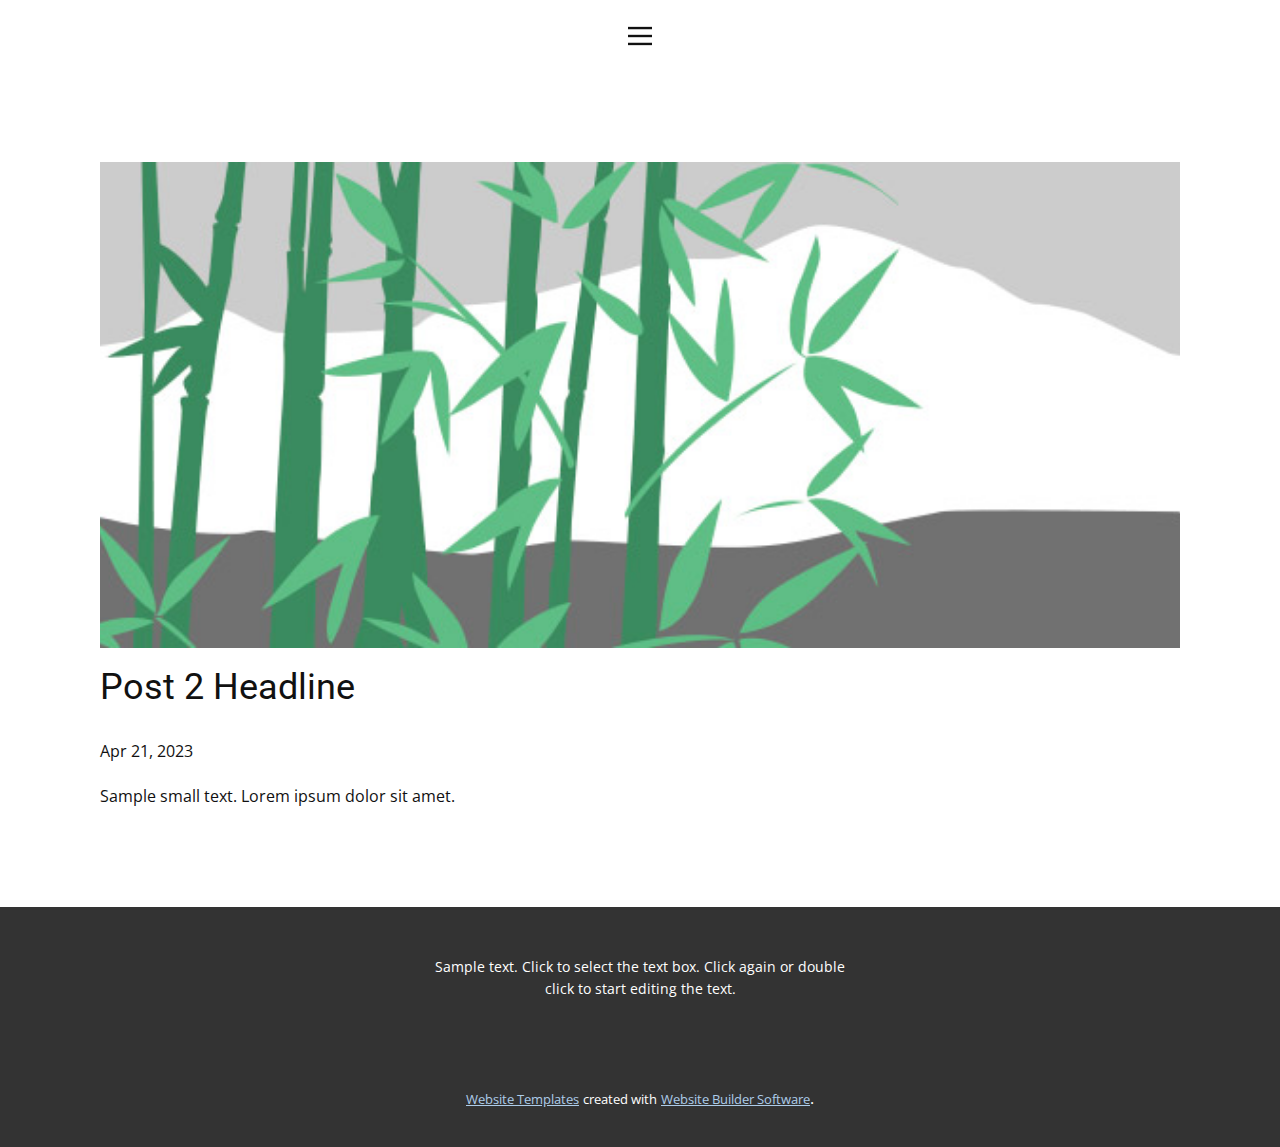
<file: blog/post-1.html>
<!DOCTYPE html>
<html style="font-size: 16px;" lang="en"><head>
    <meta name="viewport" content="width=device-width, initial-scale=1.0">
    <meta charset="utf-8">
    <meta name="keywords" content="Post 1 Headline">
    <meta name="description" content="">
    <title>Post 2 Headline</title>
    <link rel="stylesheet" href="/nicepage.css" media="screen">
<link rel="stylesheet" href="/Post-Template.css" media="screen">
    <script class="u-script" type="text/javascript" src="/jquery-1.9.1.min.js" defer=""></script>
    <script class="u-script" type="text/javascript" src="/nicepage.js" defer=""></script>
    <meta name="generator" content="Nicepage 5.8.12, nicepage.com">
    <link id="u-theme-google-font" rel="stylesheet" href="https://fonts.googleapis.com/css?family=Roboto:100,100i,300,300i,400,400i,500,500i,700,700i,900,900i|Open+Sans:300,300i,400,400i,500,500i,600,600i,700,700i,800,800i">
    
    
    <script type="application/ld+json">{
		"@context": "http://schema.org",
		"@type": "Organization",
		"name": ""
}</script>
    <meta name="theme-color" content="#478ac9">
  <meta data-intl-tel-input-cdn-path="intlTelInput/"></head>
  <body class="u-body u-xl-mode" data-lang="en"><header class="u-clearfix u-header u-header" id="sec-3125"><div class="u-clearfix u-sheet u-sheet-1">
        <nav class="u-align-left u-menu u-menu-hamburger u-offcanvas u-menu-1" data-responsive-from="XL">
          <div class="menu-collapse">
            <a class="u-button-style u-nav-link" href="#" style="padding: 4px 0px; font-size: calc(1em + 8px);">
              <svg class="u-svg-link" preserveAspectRatio="xMidYMin slice" viewBox="0 0 302 302" style=""><use xlink:href="#svg-5c50"></use></svg>
              <svg xmlns="http://www.w3.org/2000/svg" xmlns:xlink="http://www.w3.org/1999/xlink" version="1.1" id="svg-5c50" x="0px" y="0px" viewBox="0 0 302 302" style="enable-background:new 0 0 302 302;" xml:space="preserve" class="u-svg-content"><g><rect y="36" width="302" height="30"></rect><rect y="236" width="302" height="30"></rect><rect y="136" width="302" height="30"></rect>
</g><g></g><g></g><g></g><g></g><g></g><g></g><g></g><g></g><g></g><g></g><g></g><g></g><g></g><g></g><g></g></svg>
            </a>
          </div>
          <div class="u-custom-menu u-nav-container">
            <ul class="u-nav u-unstyled u-nav-1"><li class="u-nav-item"><a class="u-button-style u-nav-link u-text-active-palette-1-base u-text-hover-palette-2-base" href="#" style="padding: 10px 20px;">home</a>
</li></ul>
          </div>
          <div class="u-custom-menu u-nav-container-collapse">
            <div class="u-align-center u-black u-container-style u-inner-container-layout u-opacity u-opacity-95 u-sidenav">
              <div class="u-inner-container-layout u-sidenav-overflow">
                <div class="u-menu-close"></div>
                <ul class="u-align-center u-nav u-popupmenu-items u-unstyled u-nav-2"><li class="u-nav-item"><a class="u-button-style u-nav-link" href="#" style="padding: 10px 20px;">home</a>
</li></ul>
              </div>
            </div>
            <div class="u-black u-menu-overlay u-opacity u-opacity-70"></div>
          </div>
        </nav>
      </div></header>
    <section class="u-align-center u-clearfix u-section-1" id="sec-41e9">
      <div class="u-clearfix u-sheet u-valign-middle-md u-valign-middle-sm u-valign-middle-xs u-sheet-1"><!--post_details--><!--post_details_options_json--><!--{"source":""}--><!--/post_details_options_json--><!--blog_post-->
        <div class="u-container-style u-expanded-width u-post-details u-post-details-1">
          <div class="u-container-layout u-valign-middle u-container-layout-1"><!--blog_post_image-->
            <img alt="" class="u-blog-control u-expanded-width u-image u-image-default u-image-1" src="/images/68f64b9d.jpeg"><!--/blog_post_image--><!--blog_post_header-->
            <h2 class="u-blog-control u-text u-text-1">Post 2 Headline</h2><!--/blog_post_header--><!--blog_post_metadata-->
            <div class="u-blog-control u-metadata u-metadata-1"><!--blog_post_metadata_date-->
              <span class="u-meta-date u-meta-icon">Apr 21, 2023</span><!--/blog_post_metadata_date--><!--blog_post_metadata_category-->
              <!--/blog_post_metadata_category--><!--blog_post_metadata_comments-->
              <!--/blog_post_metadata_comments-->
            </div><!--/blog_post_metadata--><!--blog_post_content-->
            <div class="u-align-justify u-blog-control u-post-content u-text u-text-2 fr-view">
  Sample small text. Lorem ipsum dolor sit amet.
  </div><!--/blog_post_content-->
          </div>
        </div><!--/blog_post--><!--/post_details-->
      </div>
    </section>
    
    
    <footer class="u-align-center u-clearfix u-footer u-grey-80 u-footer" id="sec-cd80"><div class="u-clearfix u-sheet u-sheet-1">
        <p class="u-small-text u-text u-text-variant u-text-1">Sample text. Click to select the text box. Click again or double click to start editing the text.</p>
      </div></footer>
    <section class="u-backlink u-clearfix u-grey-80">
      <a class="u-link" href="https://nicepage.com/website-templates" target="_blank">
        <span>Website Templates</span>
      </a>
      <p class="u-text">
        <span>created with</span>
      </p>
      <a class="u-link" href="" target="_blank">
        <span>Website Builder Software</span>
      </a>. 
    </section>
  
</body></html>
</file>
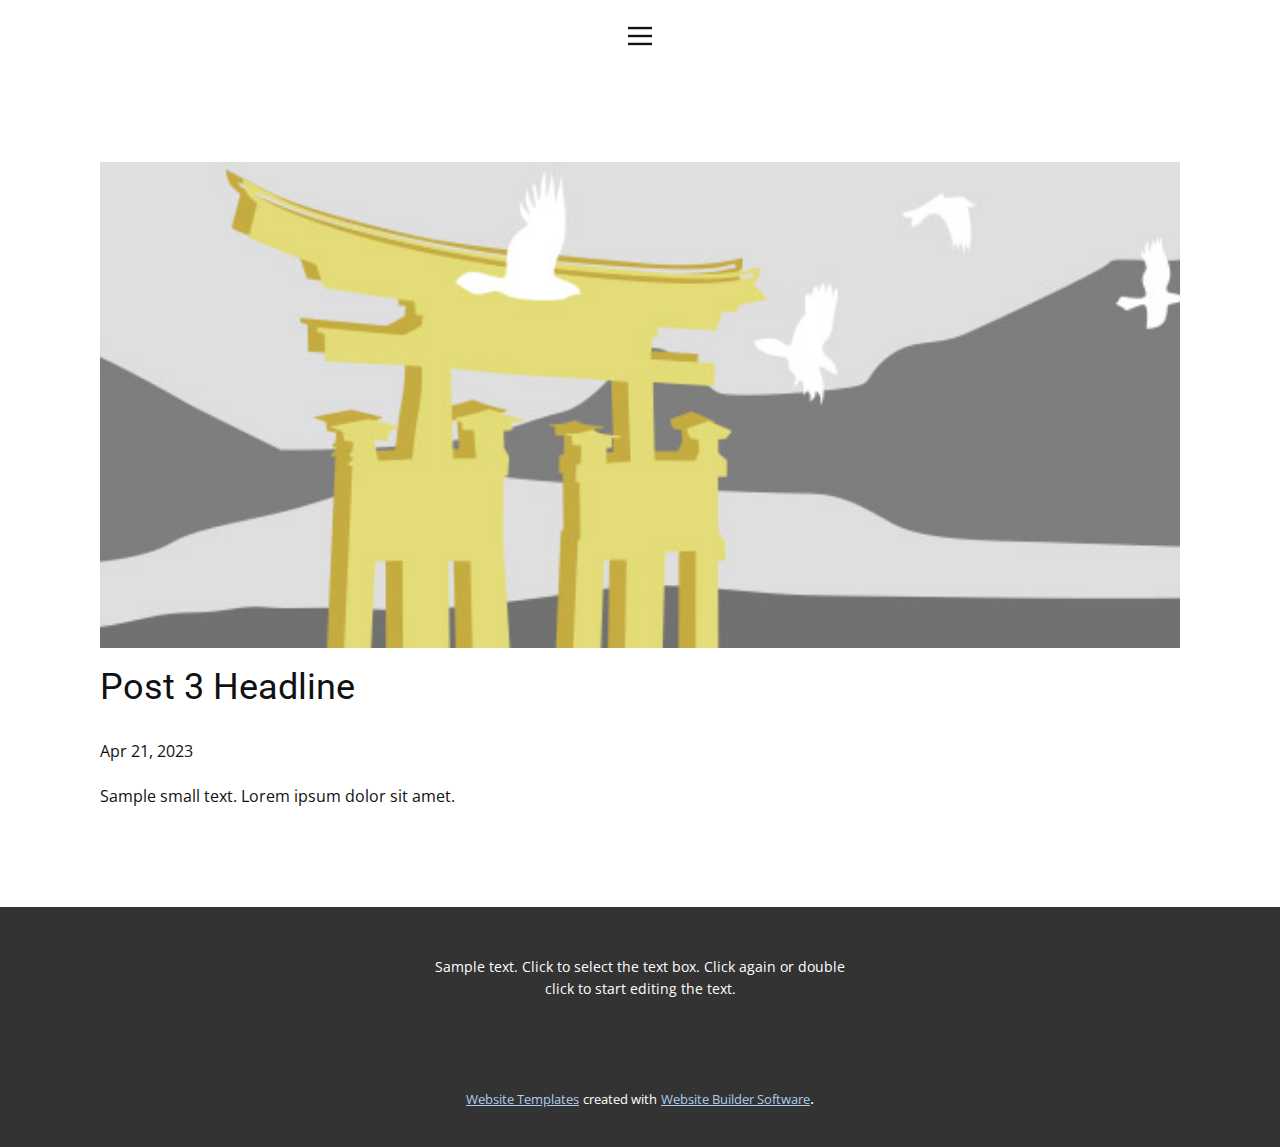
<file: blog/post-2.html>
<!DOCTYPE html>
<html style="font-size: 16px;" lang="en"><head>
    <meta name="viewport" content="width=device-width, initial-scale=1.0">
    <meta charset="utf-8">
    <meta name="keywords" content="Post 1 Headline">
    <meta name="description" content="">
    <title>Post 3 Headline</title>
    <link rel="stylesheet" href="/nicepage.css" media="screen">
<link rel="stylesheet" href="/Post-Template.css" media="screen">
    <script class="u-script" type="text/javascript" src="/jquery-1.9.1.min.js" defer=""></script>
    <script class="u-script" type="text/javascript" src="/nicepage.js" defer=""></script>
    <meta name="generator" content="Nicepage 5.8.12, nicepage.com">
    <link id="u-theme-google-font" rel="stylesheet" href="https://fonts.googleapis.com/css?family=Roboto:100,100i,300,300i,400,400i,500,500i,700,700i,900,900i|Open+Sans:300,300i,400,400i,500,500i,600,600i,700,700i,800,800i">
    
    
    <script type="application/ld+json">{
		"@context": "http://schema.org",
		"@type": "Organization",
		"name": ""
}</script>
    <meta name="theme-color" content="#478ac9">
  <meta data-intl-tel-input-cdn-path="intlTelInput/"></head>
  <body class="u-body u-xl-mode" data-lang="en"><header class="u-clearfix u-header u-header" id="sec-3125"><div class="u-clearfix u-sheet u-sheet-1">
        <nav class="u-align-left u-menu u-menu-hamburger u-offcanvas u-menu-1" data-responsive-from="XL">
          <div class="menu-collapse">
            <a class="u-button-style u-nav-link" href="#" style="padding: 4px 0px; font-size: calc(1em + 8px);">
              <svg class="u-svg-link" preserveAspectRatio="xMidYMin slice" viewBox="0 0 302 302" style=""><use xlink:href="#svg-5c50"></use></svg>
              <svg xmlns="http://www.w3.org/2000/svg" xmlns:xlink="http://www.w3.org/1999/xlink" version="1.1" id="svg-5c50" x="0px" y="0px" viewBox="0 0 302 302" style="enable-background:new 0 0 302 302;" xml:space="preserve" class="u-svg-content"><g><rect y="36" width="302" height="30"></rect><rect y="236" width="302" height="30"></rect><rect y="136" width="302" height="30"></rect>
</g><g></g><g></g><g></g><g></g><g></g><g></g><g></g><g></g><g></g><g></g><g></g><g></g><g></g><g></g><g></g></svg>
            </a>
          </div>
          <div class="u-custom-menu u-nav-container">
            <ul class="u-nav u-unstyled u-nav-1"><li class="u-nav-item"><a class="u-button-style u-nav-link u-text-active-palette-1-base u-text-hover-palette-2-base" href="#" style="padding: 10px 20px;">home</a>
</li></ul>
          </div>
          <div class="u-custom-menu u-nav-container-collapse">
            <div class="u-align-center u-black u-container-style u-inner-container-layout u-opacity u-opacity-95 u-sidenav">
              <div class="u-inner-container-layout u-sidenav-overflow">
                <div class="u-menu-close"></div>
                <ul class="u-align-center u-nav u-popupmenu-items u-unstyled u-nav-2"><li class="u-nav-item"><a class="u-button-style u-nav-link" href="#" style="padding: 10px 20px;">home</a>
</li></ul>
              </div>
            </div>
            <div class="u-black u-menu-overlay u-opacity u-opacity-70"></div>
          </div>
        </nav>
      </div></header>
    <section class="u-align-center u-clearfix u-section-1" id="sec-41e9">
      <div class="u-clearfix u-sheet u-valign-middle-md u-valign-middle-sm u-valign-middle-xs u-sheet-1"><!--post_details--><!--post_details_options_json--><!--{"source":""}--><!--/post_details_options_json--><!--blog_post-->
        <div class="u-container-style u-expanded-width u-post-details u-post-details-1">
          <div class="u-container-layout u-valign-middle u-container-layout-1"><!--blog_post_image-->
            <img alt="" class="u-blog-control u-expanded-width u-image u-image-default u-image-1" src="/images/8ad73f3c.jpeg"><!--/blog_post_image--><!--blog_post_header-->
            <h2 class="u-blog-control u-text u-text-1">Post 3 Headline</h2><!--/blog_post_header--><!--blog_post_metadata-->
            <div class="u-blog-control u-metadata u-metadata-1"><!--blog_post_metadata_date-->
              <span class="u-meta-date u-meta-icon">Apr 21, 2023</span><!--/blog_post_metadata_date--><!--blog_post_metadata_category-->
              <!--/blog_post_metadata_category--><!--blog_post_metadata_comments-->
              <!--/blog_post_metadata_comments-->
            </div><!--/blog_post_metadata--><!--blog_post_content-->
            <div class="u-align-justify u-blog-control u-post-content u-text u-text-2 fr-view">
  Sample small text. Lorem ipsum dolor sit amet.
  </div><!--/blog_post_content-->
          </div>
        </div><!--/blog_post--><!--/post_details-->
      </div>
    </section>
    
    
    <footer class="u-align-center u-clearfix u-footer u-grey-80 u-footer" id="sec-cd80"><div class="u-clearfix u-sheet u-sheet-1">
        <p class="u-small-text u-text u-text-variant u-text-1">Sample text. Click to select the text box. Click again or double click to start editing the text.</p>
      </div></footer>
    <section class="u-backlink u-clearfix u-grey-80">
      <a class="u-link" href="https://nicepage.com/website-templates" target="_blank">
        <span>Website Templates</span>
      </a>
      <p class="u-text">
        <span>created with</span>
      </p>
      <a class="u-link" href="" target="_blank">
        <span>Website Builder Software</span>
      </a>. 
    </section>
  
</body></html>
</file>
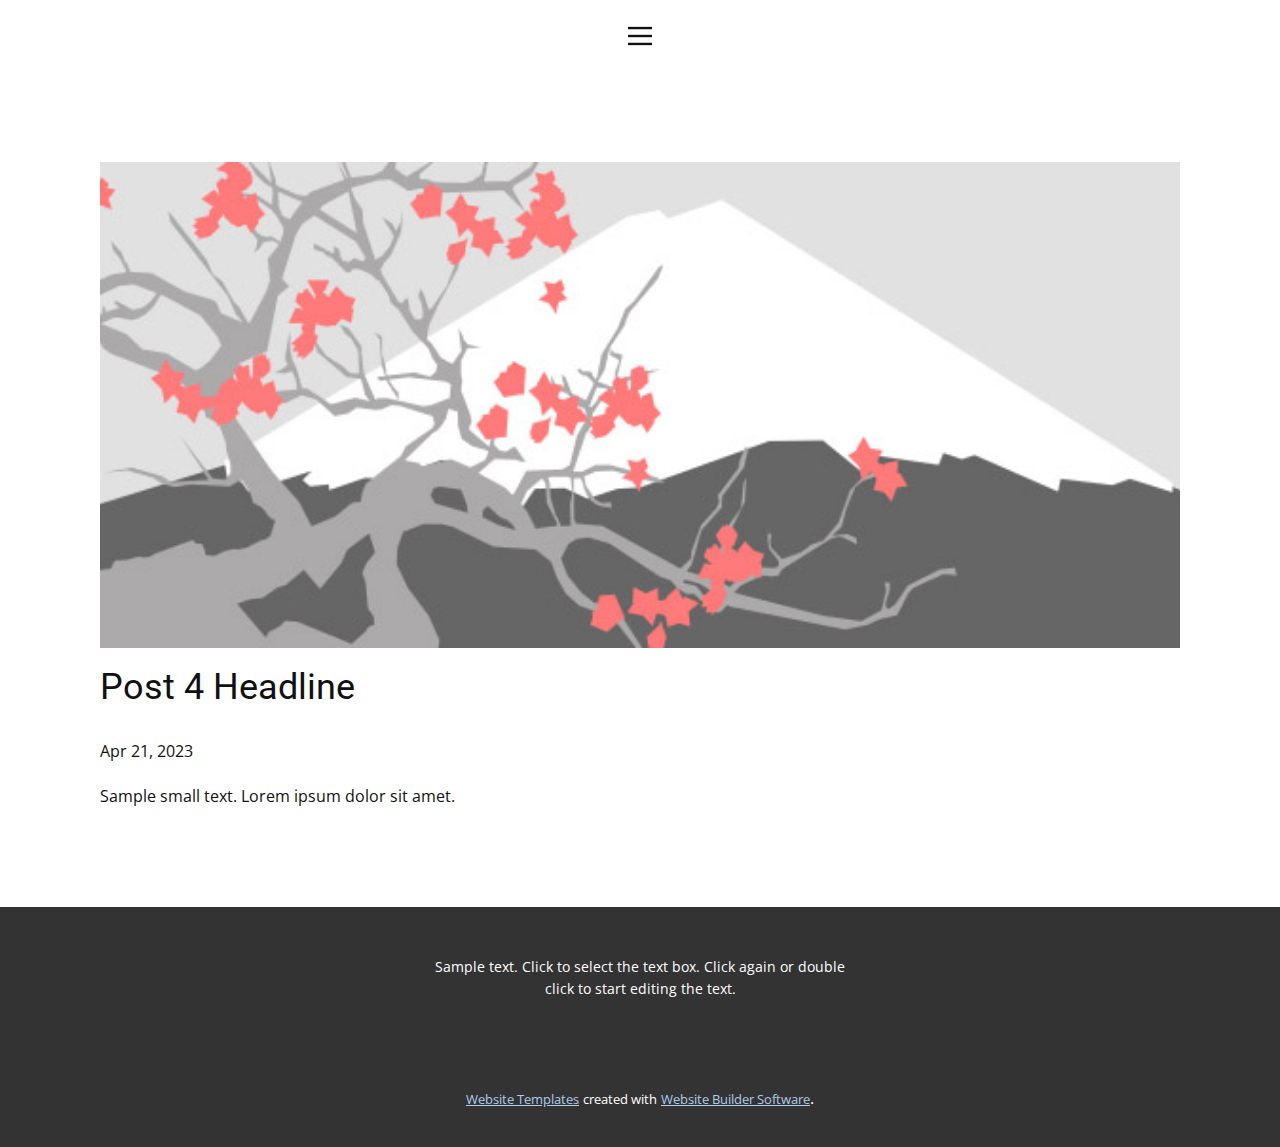
<file: blog/post-3.html>
<!DOCTYPE html>
<html style="font-size: 16px;" lang="en"><head>
    <meta name="viewport" content="width=device-width, initial-scale=1.0">
    <meta charset="utf-8">
    <meta name="keywords" content="Post 1 Headline">
    <meta name="description" content="">
    <title>Post 4 Headline</title>
    <link rel="stylesheet" href="/nicepage.css" media="screen">
<link rel="stylesheet" href="/Post-Template.css" media="screen">
    <script class="u-script" type="text/javascript" src="/jquery-1.9.1.min.js" defer=""></script>
    <script class="u-script" type="text/javascript" src="/nicepage.js" defer=""></script>
    <meta name="generator" content="Nicepage 5.8.12, nicepage.com">
    <link id="u-theme-google-font" rel="stylesheet" href="https://fonts.googleapis.com/css?family=Roboto:100,100i,300,300i,400,400i,500,500i,700,700i,900,900i|Open+Sans:300,300i,400,400i,500,500i,600,600i,700,700i,800,800i">
    
    
    <script type="application/ld+json">{
		"@context": "http://schema.org",
		"@type": "Organization",
		"name": ""
}</script>
    <meta name="theme-color" content="#478ac9">
  <meta data-intl-tel-input-cdn-path="intlTelInput/"></head>
  <body class="u-body u-xl-mode" data-lang="en"><header class="u-clearfix u-header u-header" id="sec-3125"><div class="u-clearfix u-sheet u-sheet-1">
        <nav class="u-align-left u-menu u-menu-hamburger u-offcanvas u-menu-1" data-responsive-from="XL">
          <div class="menu-collapse">
            <a class="u-button-style u-nav-link" href="#" style="padding: 4px 0px; font-size: calc(1em + 8px);">
              <svg class="u-svg-link" preserveAspectRatio="xMidYMin slice" viewBox="0 0 302 302" style=""><use xlink:href="#svg-5c50"></use></svg>
              <svg xmlns="http://www.w3.org/2000/svg" xmlns:xlink="http://www.w3.org/1999/xlink" version="1.1" id="svg-5c50" x="0px" y="0px" viewBox="0 0 302 302" style="enable-background:new 0 0 302 302;" xml:space="preserve" class="u-svg-content"><g><rect y="36" width="302" height="30"></rect><rect y="236" width="302" height="30"></rect><rect y="136" width="302" height="30"></rect>
</g><g></g><g></g><g></g><g></g><g></g><g></g><g></g><g></g><g></g><g></g><g></g><g></g><g></g><g></g><g></g></svg>
            </a>
          </div>
          <div class="u-custom-menu u-nav-container">
            <ul class="u-nav u-unstyled u-nav-1"><li class="u-nav-item"><a class="u-button-style u-nav-link u-text-active-palette-1-base u-text-hover-palette-2-base" href="#" style="padding: 10px 20px;">home</a>
</li></ul>
          </div>
          <div class="u-custom-menu u-nav-container-collapse">
            <div class="u-align-center u-black u-container-style u-inner-container-layout u-opacity u-opacity-95 u-sidenav">
              <div class="u-inner-container-layout u-sidenav-overflow">
                <div class="u-menu-close"></div>
                <ul class="u-align-center u-nav u-popupmenu-items u-unstyled u-nav-2"><li class="u-nav-item"><a class="u-button-style u-nav-link" href="#" style="padding: 10px 20px;">home</a>
</li></ul>
              </div>
            </div>
            <div class="u-black u-menu-overlay u-opacity u-opacity-70"></div>
          </div>
        </nav>
      </div></header>
    <section class="u-align-center u-clearfix u-section-1" id="sec-41e9">
      <div class="u-clearfix u-sheet u-valign-middle-md u-valign-middle-sm u-valign-middle-xs u-sheet-1"><!--post_details--><!--post_details_options_json--><!--{"source":""}--><!--/post_details_options_json--><!--blog_post-->
        <div class="u-container-style u-expanded-width u-post-details u-post-details-1">
          <div class="u-container-layout u-valign-middle u-container-layout-1"><!--blog_post_image-->
            <img alt="" class="u-blog-control u-expanded-width u-image u-image-default u-image-1" src="/images/0fd3416c.jpeg"><!--/blog_post_image--><!--blog_post_header-->
            <h2 class="u-blog-control u-text u-text-1">Post 4 Headline</h2><!--/blog_post_header--><!--blog_post_metadata-->
            <div class="u-blog-control u-metadata u-metadata-1"><!--blog_post_metadata_date-->
              <span class="u-meta-date u-meta-icon">Apr 21, 2023</span><!--/blog_post_metadata_date--><!--blog_post_metadata_category-->
              <!--/blog_post_metadata_category--><!--blog_post_metadata_comments-->
              <!--/blog_post_metadata_comments-->
            </div><!--/blog_post_metadata--><!--blog_post_content-->
            <div class="u-align-justify u-blog-control u-post-content u-text u-text-2 fr-view">
  Sample small text. Lorem ipsum dolor sit amet.
  </div><!--/blog_post_content-->
          </div>
        </div><!--/blog_post--><!--/post_details-->
      </div>
    </section>
    
    
    <footer class="u-align-center u-clearfix u-footer u-grey-80 u-footer" id="sec-cd80"><div class="u-clearfix u-sheet u-sheet-1">
        <p class="u-small-text u-text u-text-variant u-text-1">Sample text. Click to select the text box. Click again or double click to start editing the text.</p>
      </div></footer>
    <section class="u-backlink u-clearfix u-grey-80">
      <a class="u-link" href="https://nicepage.com/website-templates" target="_blank">
        <span>Website Templates</span>
      </a>
      <p class="u-text">
        <span>created with</span>
      </p>
      <a class="u-link" href="" target="_blank">
        <span>Website Builder Software</span>
      </a>. 
    </section>
  
</body></html>
</file>
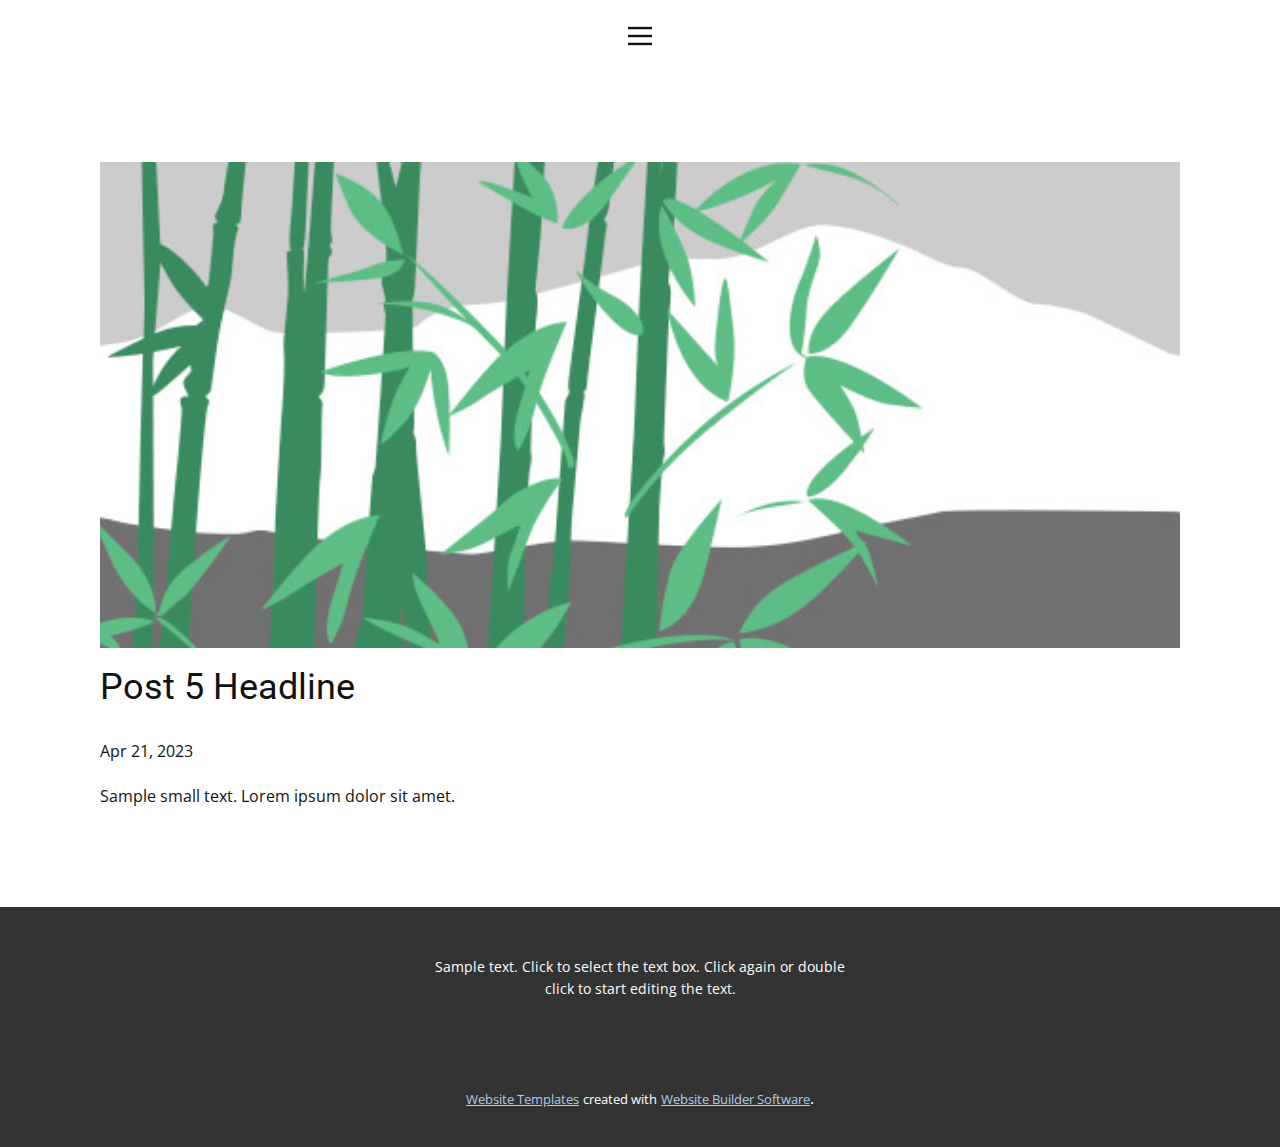
<file: blog/post-4.html>
<!DOCTYPE html>
<html style="font-size: 16px;" lang="en"><head>
    <meta name="viewport" content="width=device-width, initial-scale=1.0">
    <meta charset="utf-8">
    <meta name="keywords" content="Post 1 Headline">
    <meta name="description" content="">
    <title>Post 5 Headline</title>
    <link rel="stylesheet" href="/nicepage.css" media="screen">
<link rel="stylesheet" href="/Post-Template.css" media="screen">
    <script class="u-script" type="text/javascript" src="/jquery-1.9.1.min.js" defer=""></script>
    <script class="u-script" type="text/javascript" src="/nicepage.js" defer=""></script>
    <meta name="generator" content="Nicepage 5.8.12, nicepage.com">
    <link id="u-theme-google-font" rel="stylesheet" href="https://fonts.googleapis.com/css?family=Roboto:100,100i,300,300i,400,400i,500,500i,700,700i,900,900i|Open+Sans:300,300i,400,400i,500,500i,600,600i,700,700i,800,800i">
    
    
    <script type="application/ld+json">{
		"@context": "http://schema.org",
		"@type": "Organization",
		"name": ""
}</script>
    <meta name="theme-color" content="#478ac9">
  <meta data-intl-tel-input-cdn-path="intlTelInput/"></head>
  <body class="u-body u-xl-mode" data-lang="en"><header class="u-clearfix u-header u-header" id="sec-3125"><div class="u-clearfix u-sheet u-sheet-1">
        <nav class="u-align-left u-menu u-menu-hamburger u-offcanvas u-menu-1" data-responsive-from="XL">
          <div class="menu-collapse">
            <a class="u-button-style u-nav-link" href="#" style="padding: 4px 0px; font-size: calc(1em + 8px);">
              <svg class="u-svg-link" preserveAspectRatio="xMidYMin slice" viewBox="0 0 302 302" style=""><use xlink:href="#svg-5c50"></use></svg>
              <svg xmlns="http://www.w3.org/2000/svg" xmlns:xlink="http://www.w3.org/1999/xlink" version="1.1" id="svg-5c50" x="0px" y="0px" viewBox="0 0 302 302" style="enable-background:new 0 0 302 302;" xml:space="preserve" class="u-svg-content"><g><rect y="36" width="302" height="30"></rect><rect y="236" width="302" height="30"></rect><rect y="136" width="302" height="30"></rect>
</g><g></g><g></g><g></g><g></g><g></g><g></g><g></g><g></g><g></g><g></g><g></g><g></g><g></g><g></g><g></g></svg>
            </a>
          </div>
          <div class="u-custom-menu u-nav-container">
            <ul class="u-nav u-unstyled u-nav-1"><li class="u-nav-item"><a class="u-button-style u-nav-link u-text-active-palette-1-base u-text-hover-palette-2-base" href="#" style="padding: 10px 20px;">home</a>
</li></ul>
          </div>
          <div class="u-custom-menu u-nav-container-collapse">
            <div class="u-align-center u-black u-container-style u-inner-container-layout u-opacity u-opacity-95 u-sidenav">
              <div class="u-inner-container-layout u-sidenav-overflow">
                <div class="u-menu-close"></div>
                <ul class="u-align-center u-nav u-popupmenu-items u-unstyled u-nav-2"><li class="u-nav-item"><a class="u-button-style u-nav-link" href="#" style="padding: 10px 20px;">home</a>
</li></ul>
              </div>
            </div>
            <div class="u-black u-menu-overlay u-opacity u-opacity-70"></div>
          </div>
        </nav>
      </div></header>
    <section class="u-align-center u-clearfix u-section-1" id="sec-41e9">
      <div class="u-clearfix u-sheet u-valign-middle-md u-valign-middle-sm u-valign-middle-xs u-sheet-1"><!--post_details--><!--post_details_options_json--><!--{"source":""}--><!--/post_details_options_json--><!--blog_post-->
        <div class="u-container-style u-expanded-width u-post-details u-post-details-1">
          <div class="u-container-layout u-valign-middle u-container-layout-1"><!--blog_post_image-->
            <img alt="" class="u-blog-control u-expanded-width u-image u-image-default u-image-1" src="/images/68f64b9d.jpeg"><!--/blog_post_image--><!--blog_post_header-->
            <h2 class="u-blog-control u-text u-text-1">Post 5 Headline</h2><!--/blog_post_header--><!--blog_post_metadata-->
            <div class="u-blog-control u-metadata u-metadata-1"><!--blog_post_metadata_date-->
              <span class="u-meta-date u-meta-icon">Apr 21, 2023</span><!--/blog_post_metadata_date--><!--blog_post_metadata_category-->
              <!--/blog_post_metadata_category--><!--blog_post_metadata_comments-->
              <!--/blog_post_metadata_comments-->
            </div><!--/blog_post_metadata--><!--blog_post_content-->
            <div class="u-align-justify u-blog-control u-post-content u-text u-text-2 fr-view">
  Sample small text. Lorem ipsum dolor sit amet.
  </div><!--/blog_post_content-->
          </div>
        </div><!--/blog_post--><!--/post_details-->
      </div>
    </section>
    
    
    <footer class="u-align-center u-clearfix u-footer u-grey-80 u-footer" id="sec-cd80"><div class="u-clearfix u-sheet u-sheet-1">
        <p class="u-small-text u-text u-text-variant u-text-1">Sample text. Click to select the text box. Click again or double click to start editing the text.</p>
      </div></footer>
    <section class="u-backlink u-clearfix u-grey-80">
      <a class="u-link" href="https://nicepage.com/website-templates" target="_blank">
        <span>Website Templates</span>
      </a>
      <p class="u-text">
        <span>created with</span>
      </p>
      <a class="u-link" href="" target="_blank">
        <span>Website Builder Software</span>
      </a>. 
    </section>
  
</body></html>
</file>
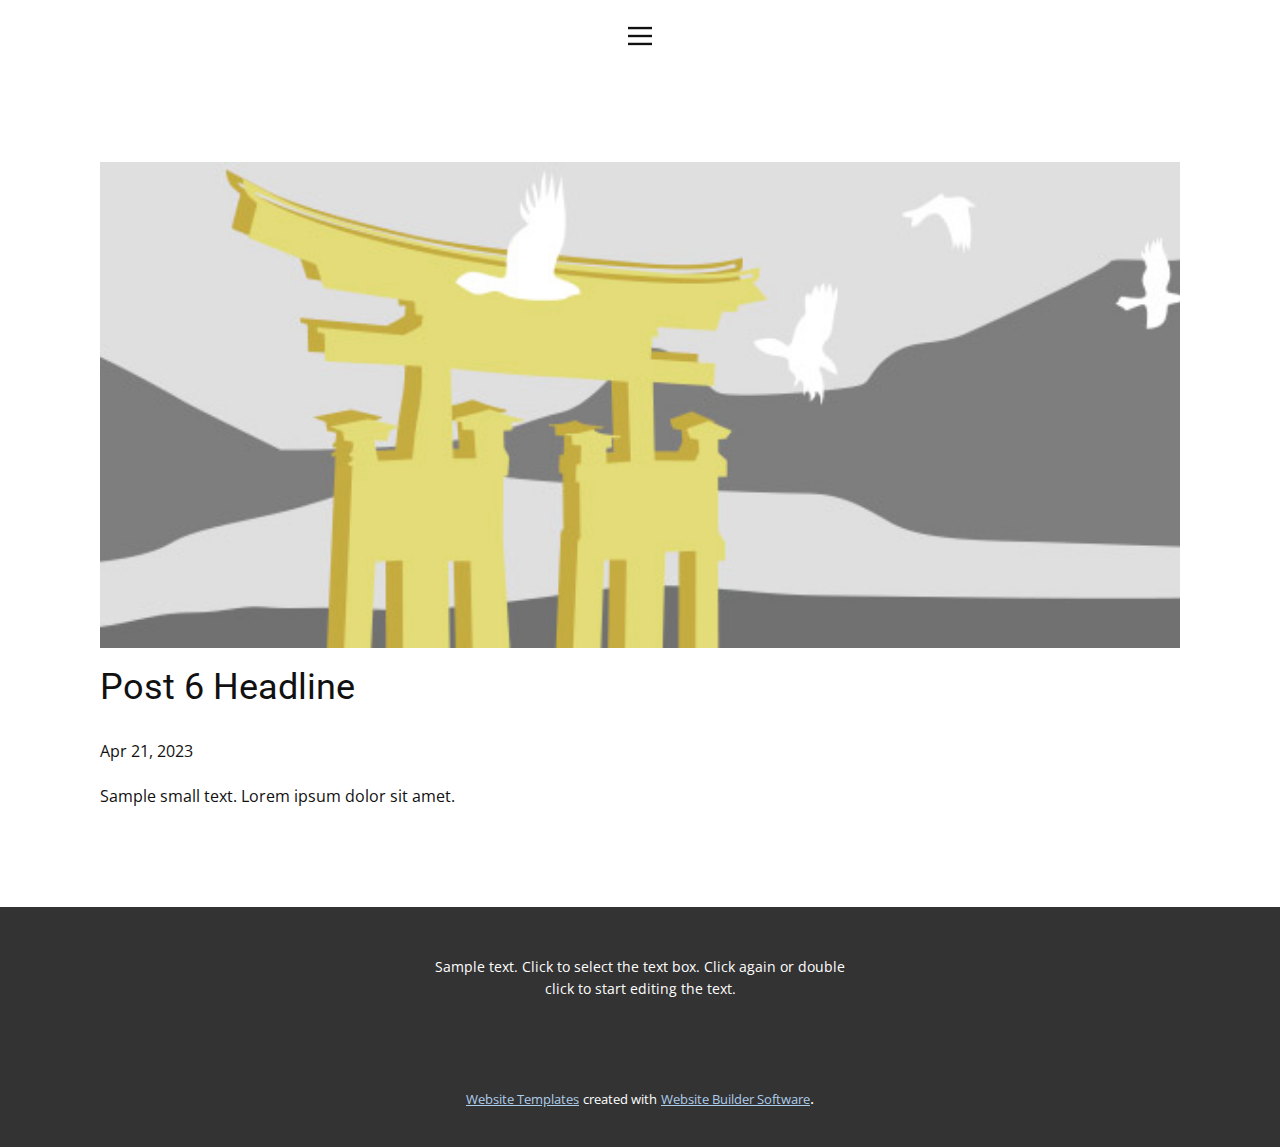
<file: blog/post-5.html>
<!DOCTYPE html>
<html style="font-size: 16px;" lang="en"><head>
    <meta name="viewport" content="width=device-width, initial-scale=1.0">
    <meta charset="utf-8">
    <meta name="keywords" content="Post 1 Headline">
    <meta name="description" content="">
    <title>Post 6 Headline</title>
    <link rel="stylesheet" href="/nicepage.css" media="screen">
<link rel="stylesheet" href="/Post-Template.css" media="screen">
    <script class="u-script" type="text/javascript" src="/jquery-1.9.1.min.js" defer=""></script>
    <script class="u-script" type="text/javascript" src="/nicepage.js" defer=""></script>
    <meta name="generator" content="Nicepage 5.8.12, nicepage.com">
    <link id="u-theme-google-font" rel="stylesheet" href="https://fonts.googleapis.com/css?family=Roboto:100,100i,300,300i,400,400i,500,500i,700,700i,900,900i|Open+Sans:300,300i,400,400i,500,500i,600,600i,700,700i,800,800i">
    
    
    <script type="application/ld+json">{
		"@context": "http://schema.org",
		"@type": "Organization",
		"name": ""
}</script>
    <meta name="theme-color" content="#478ac9">
  <meta data-intl-tel-input-cdn-path="intlTelInput/"></head>
  <body class="u-body u-xl-mode" data-lang="en"><header class="u-clearfix u-header u-header" id="sec-3125"><div class="u-clearfix u-sheet u-sheet-1">
        <nav class="u-align-left u-menu u-menu-hamburger u-offcanvas u-menu-1" data-responsive-from="XL">
          <div class="menu-collapse">
            <a class="u-button-style u-nav-link" href="#" style="padding: 4px 0px; font-size: calc(1em + 8px);">
              <svg class="u-svg-link" preserveAspectRatio="xMidYMin slice" viewBox="0 0 302 302" style=""><use xlink:href="#svg-5c50"></use></svg>
              <svg xmlns="http://www.w3.org/2000/svg" xmlns:xlink="http://www.w3.org/1999/xlink" version="1.1" id="svg-5c50" x="0px" y="0px" viewBox="0 0 302 302" style="enable-background:new 0 0 302 302;" xml:space="preserve" class="u-svg-content"><g><rect y="36" width="302" height="30"></rect><rect y="236" width="302" height="30"></rect><rect y="136" width="302" height="30"></rect>
</g><g></g><g></g><g></g><g></g><g></g><g></g><g></g><g></g><g></g><g></g><g></g><g></g><g></g><g></g><g></g></svg>
            </a>
          </div>
          <div class="u-custom-menu u-nav-container">
            <ul class="u-nav u-unstyled u-nav-1"><li class="u-nav-item"><a class="u-button-style u-nav-link u-text-active-palette-1-base u-text-hover-palette-2-base" href="#" style="padding: 10px 20px;">home</a>
</li></ul>
          </div>
          <div class="u-custom-menu u-nav-container-collapse">
            <div class="u-align-center u-black u-container-style u-inner-container-layout u-opacity u-opacity-95 u-sidenav">
              <div class="u-inner-container-layout u-sidenav-overflow">
                <div class="u-menu-close"></div>
                <ul class="u-align-center u-nav u-popupmenu-items u-unstyled u-nav-2"><li class="u-nav-item"><a class="u-button-style u-nav-link" href="#" style="padding: 10px 20px;">home</a>
</li></ul>
              </div>
            </div>
            <div class="u-black u-menu-overlay u-opacity u-opacity-70"></div>
          </div>
        </nav>
      </div></header>
    <section class="u-align-center u-clearfix u-section-1" id="sec-41e9">
      <div class="u-clearfix u-sheet u-valign-middle-md u-valign-middle-sm u-valign-middle-xs u-sheet-1"><!--post_details--><!--post_details_options_json--><!--{"source":""}--><!--/post_details_options_json--><!--blog_post-->
        <div class="u-container-style u-expanded-width u-post-details u-post-details-1">
          <div class="u-container-layout u-valign-middle u-container-layout-1"><!--blog_post_image-->
            <img alt="" class="u-blog-control u-expanded-width u-image u-image-default u-image-1" src="/images/8ad73f3c.jpeg"><!--/blog_post_image--><!--blog_post_header-->
            <h2 class="u-blog-control u-text u-text-1">Post 6 Headline</h2><!--/blog_post_header--><!--blog_post_metadata-->
            <div class="u-blog-control u-metadata u-metadata-1"><!--blog_post_metadata_date-->
              <span class="u-meta-date u-meta-icon">Apr 21, 2023</span><!--/blog_post_metadata_date--><!--blog_post_metadata_category-->
              <!--/blog_post_metadata_category--><!--blog_post_metadata_comments-->
              <!--/blog_post_metadata_comments-->
            </div><!--/blog_post_metadata--><!--blog_post_content-->
            <div class="u-align-justify u-blog-control u-post-content u-text u-text-2 fr-view">
  Sample small text. Lorem ipsum dolor sit amet.
  </div><!--/blog_post_content-->
          </div>
        </div><!--/blog_post--><!--/post_details-->
      </div>
    </section>
    
    
    <footer class="u-align-center u-clearfix u-footer u-grey-80 u-footer" id="sec-cd80"><div class="u-clearfix u-sheet u-sheet-1">
        <p class="u-small-text u-text u-text-variant u-text-1">Sample text. Click to select the text box. Click again or double click to start editing the text.</p>
      </div></footer>
    <section class="u-backlink u-clearfix u-grey-80">
      <a class="u-link" href="https://nicepage.com/website-templates" target="_blank">
        <span>Website Templates</span>
      </a>
      <p class="u-text">
        <span>created with</span>
      </p>
      <a class="u-link" href="" target="_blank">
        <span>Website Builder Software</span>
      </a>. 
    </section>
  
</body></html>
</file>
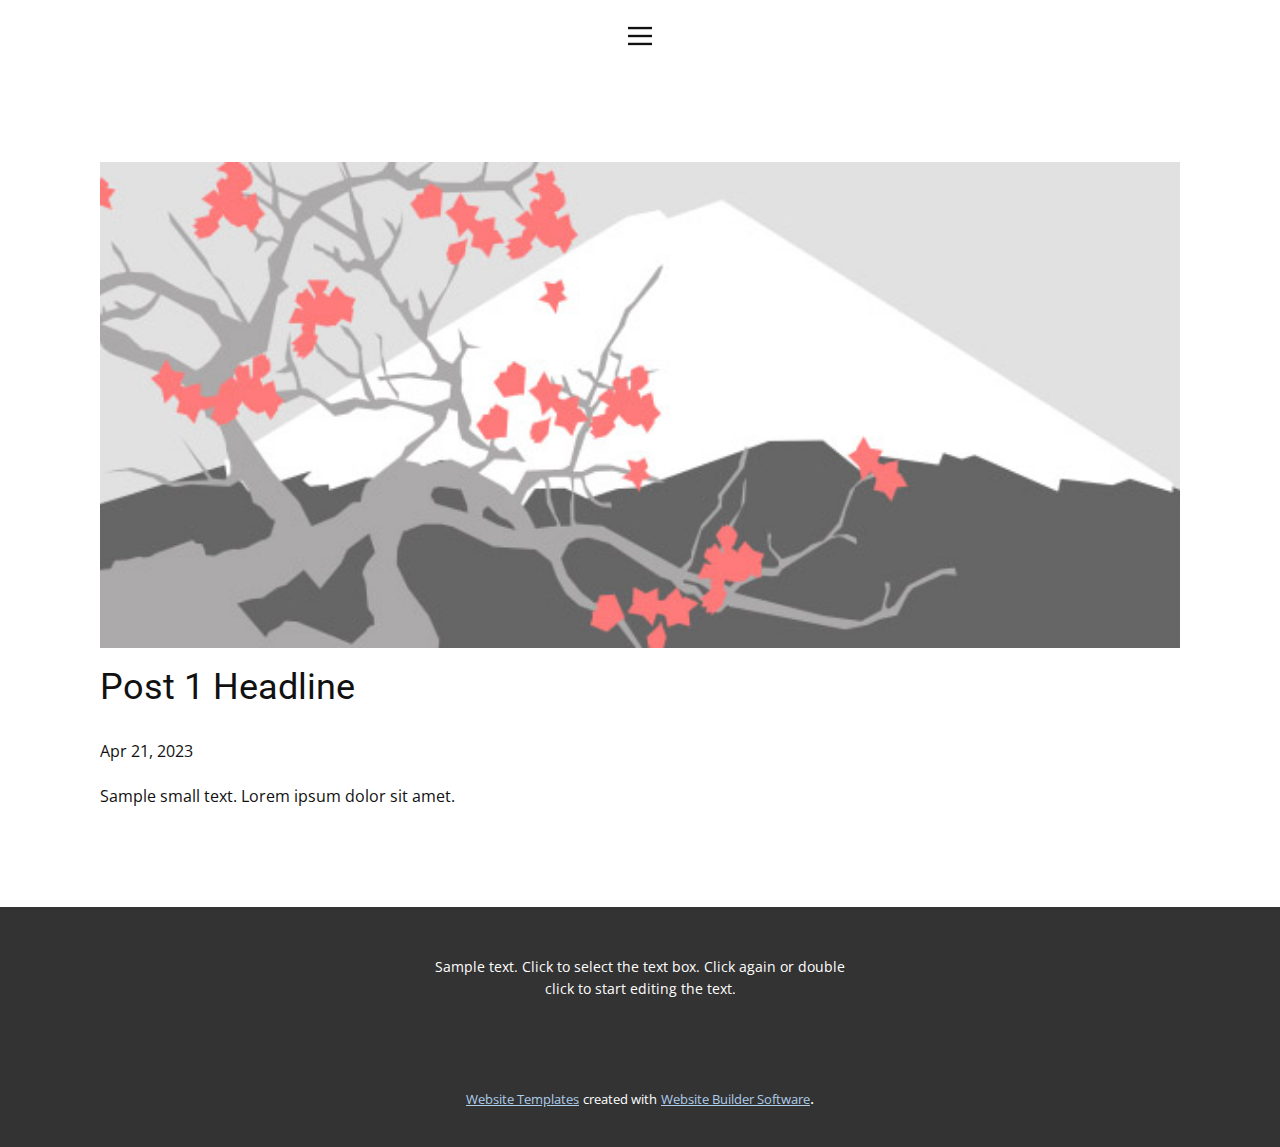
<file: blog/post.html>
<!DOCTYPE html>
<html style="font-size: 16px;" lang="en"><head>
    <meta name="viewport" content="width=device-width, initial-scale=1.0">
    <meta charset="utf-8">
    <meta name="keywords" content="Post 1 Headline">
    <meta name="description" content="">
    <title>Post 1 Headline</title>
    <link rel="stylesheet" href="/nicepage.css" media="screen">
<link rel="stylesheet" href="/Post-Template.css" media="screen">
    <script class="u-script" type="text/javascript" src="/jquery-1.9.1.min.js" defer=""></script>
    <script class="u-script" type="text/javascript" src="/nicepage.js" defer=""></script>
    <meta name="generator" content="Nicepage 5.8.12, nicepage.com">
    <link id="u-theme-google-font" rel="stylesheet" href="https://fonts.googleapis.com/css?family=Roboto:100,100i,300,300i,400,400i,500,500i,700,700i,900,900i|Open+Sans:300,300i,400,400i,500,500i,600,600i,700,700i,800,800i">
    
    
    <script type="application/ld+json">{
		"@context": "http://schema.org",
		"@type": "Organization",
		"name": ""
}</script>
    <meta name="theme-color" content="#478ac9">
  <meta data-intl-tel-input-cdn-path="intlTelInput/"></head>
  <body class="u-body u-xl-mode" data-lang="en"><header class="u-clearfix u-header u-header" id="sec-3125"><div class="u-clearfix u-sheet u-sheet-1">
        <nav class="u-align-left u-menu u-menu-hamburger u-offcanvas u-menu-1" data-responsive-from="XL">
          <div class="menu-collapse">
            <a class="u-button-style u-nav-link" href="#" style="padding: 4px 0px; font-size: calc(1em + 8px);">
              <svg class="u-svg-link" preserveAspectRatio="xMidYMin slice" viewBox="0 0 302 302" style=""><use xlink:href="#svg-5c50"></use></svg>
              <svg xmlns="http://www.w3.org/2000/svg" xmlns:xlink="http://www.w3.org/1999/xlink" version="1.1" id="svg-5c50" x="0px" y="0px" viewBox="0 0 302 302" style="enable-background:new 0 0 302 302;" xml:space="preserve" class="u-svg-content"><g><rect y="36" width="302" height="30"></rect><rect y="236" width="302" height="30"></rect><rect y="136" width="302" height="30"></rect>
</g><g></g><g></g><g></g><g></g><g></g><g></g><g></g><g></g><g></g><g></g><g></g><g></g><g></g><g></g><g></g></svg>
            </a>
          </div>
          <div class="u-custom-menu u-nav-container">
            <ul class="u-nav u-unstyled u-nav-1"><li class="u-nav-item"><a class="u-button-style u-nav-link u-text-active-palette-1-base u-text-hover-palette-2-base" href="#" style="padding: 10px 20px;">home</a>
</li></ul>
          </div>
          <div class="u-custom-menu u-nav-container-collapse">
            <div class="u-align-center u-black u-container-style u-inner-container-layout u-opacity u-opacity-95 u-sidenav">
              <div class="u-inner-container-layout u-sidenav-overflow">
                <div class="u-menu-close"></div>
                <ul class="u-align-center u-nav u-popupmenu-items u-unstyled u-nav-2"><li class="u-nav-item"><a class="u-button-style u-nav-link" href="#" style="padding: 10px 20px;">home</a>
</li></ul>
              </div>
            </div>
            <div class="u-black u-menu-overlay u-opacity u-opacity-70"></div>
          </div>
        </nav>
      </div></header>
    <section class="u-align-center u-clearfix u-section-1" id="sec-41e9">
      <div class="u-clearfix u-sheet u-valign-middle-md u-valign-middle-sm u-valign-middle-xs u-sheet-1"><!--post_details--><!--post_details_options_json--><!--{"source":""}--><!--/post_details_options_json--><!--blog_post-->
        <div class="u-container-style u-expanded-width u-post-details u-post-details-1">
          <div class="u-container-layout u-valign-middle u-container-layout-1"><!--blog_post_image-->
            <img alt="" class="u-blog-control u-expanded-width u-image u-image-default u-image-1" src="/images/0fd3416c.jpeg"><!--/blog_post_image--><!--blog_post_header-->
            <h2 class="u-blog-control u-text u-text-1">Post 1 Headline</h2><!--/blog_post_header--><!--blog_post_metadata-->
            <div class="u-blog-control u-metadata u-metadata-1"><!--blog_post_metadata_date-->
              <span class="u-meta-date u-meta-icon">Apr 21, 2023</span><!--/blog_post_metadata_date--><!--blog_post_metadata_category-->
              <!--/blog_post_metadata_category--><!--blog_post_metadata_comments-->
              <!--/blog_post_metadata_comments-->
            </div><!--/blog_post_metadata--><!--blog_post_content-->
            <div class="u-align-justify u-blog-control u-post-content u-text u-text-2 fr-view">
  Sample small text. Lorem ipsum dolor sit amet.
  </div><!--/blog_post_content-->
          </div>
        </div><!--/blog_post--><!--/post_details-->
      </div>
    </section>
    
    
    <footer class="u-align-center u-clearfix u-footer u-grey-80 u-footer" id="sec-cd80"><div class="u-clearfix u-sheet u-sheet-1">
        <p class="u-small-text u-text u-text-variant u-text-1">Sample text. Click to select the text box. Click again or double click to start editing the text.</p>
      </div></footer>
    <section class="u-backlink u-clearfix u-grey-80">
      <a class="u-link" href="https://nicepage.com/website-templates" target="_blank">
        <span>Website Templates</span>
      </a>
      <p class="u-text">
        <span>created with</span>
      </p>
      <a class="u-link" href="" target="_blank">
        <span>Website Builder Software</span>
      </a>. 
    </section>
  
</body></html>
</file>
